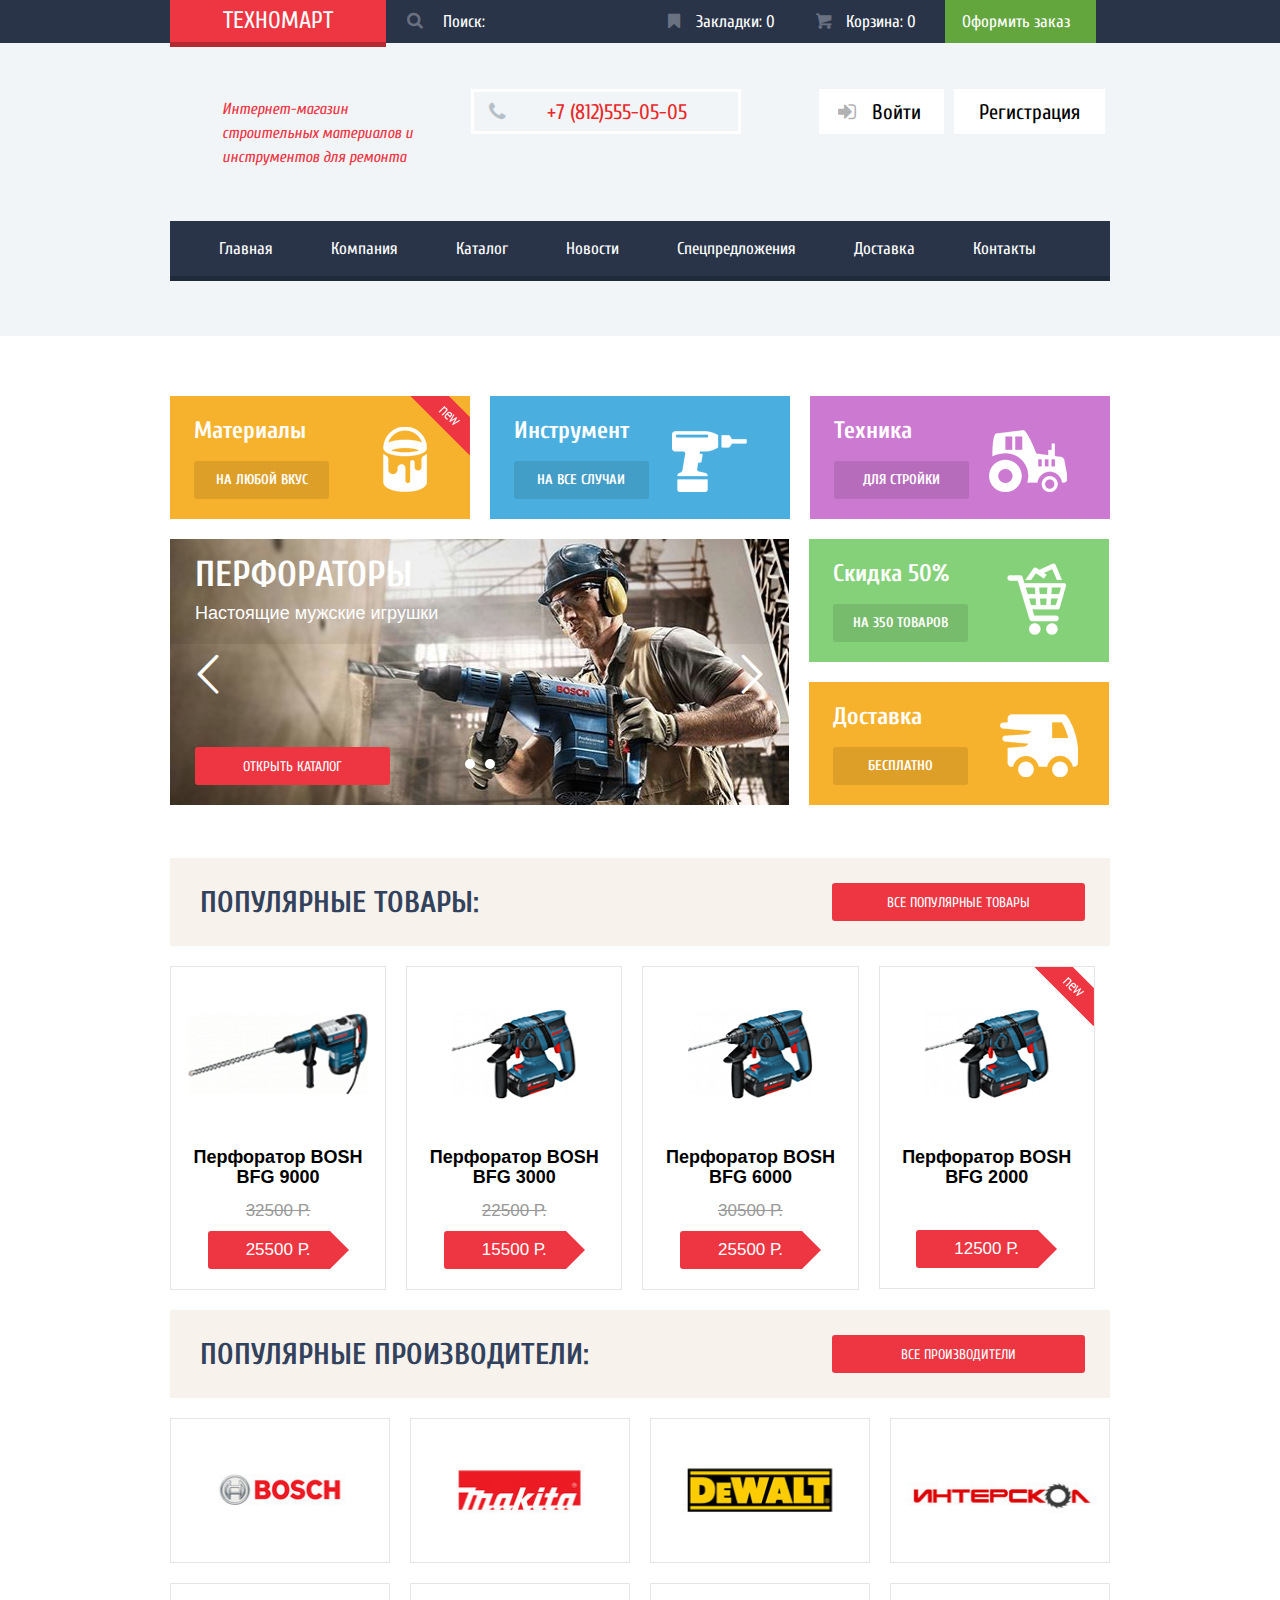
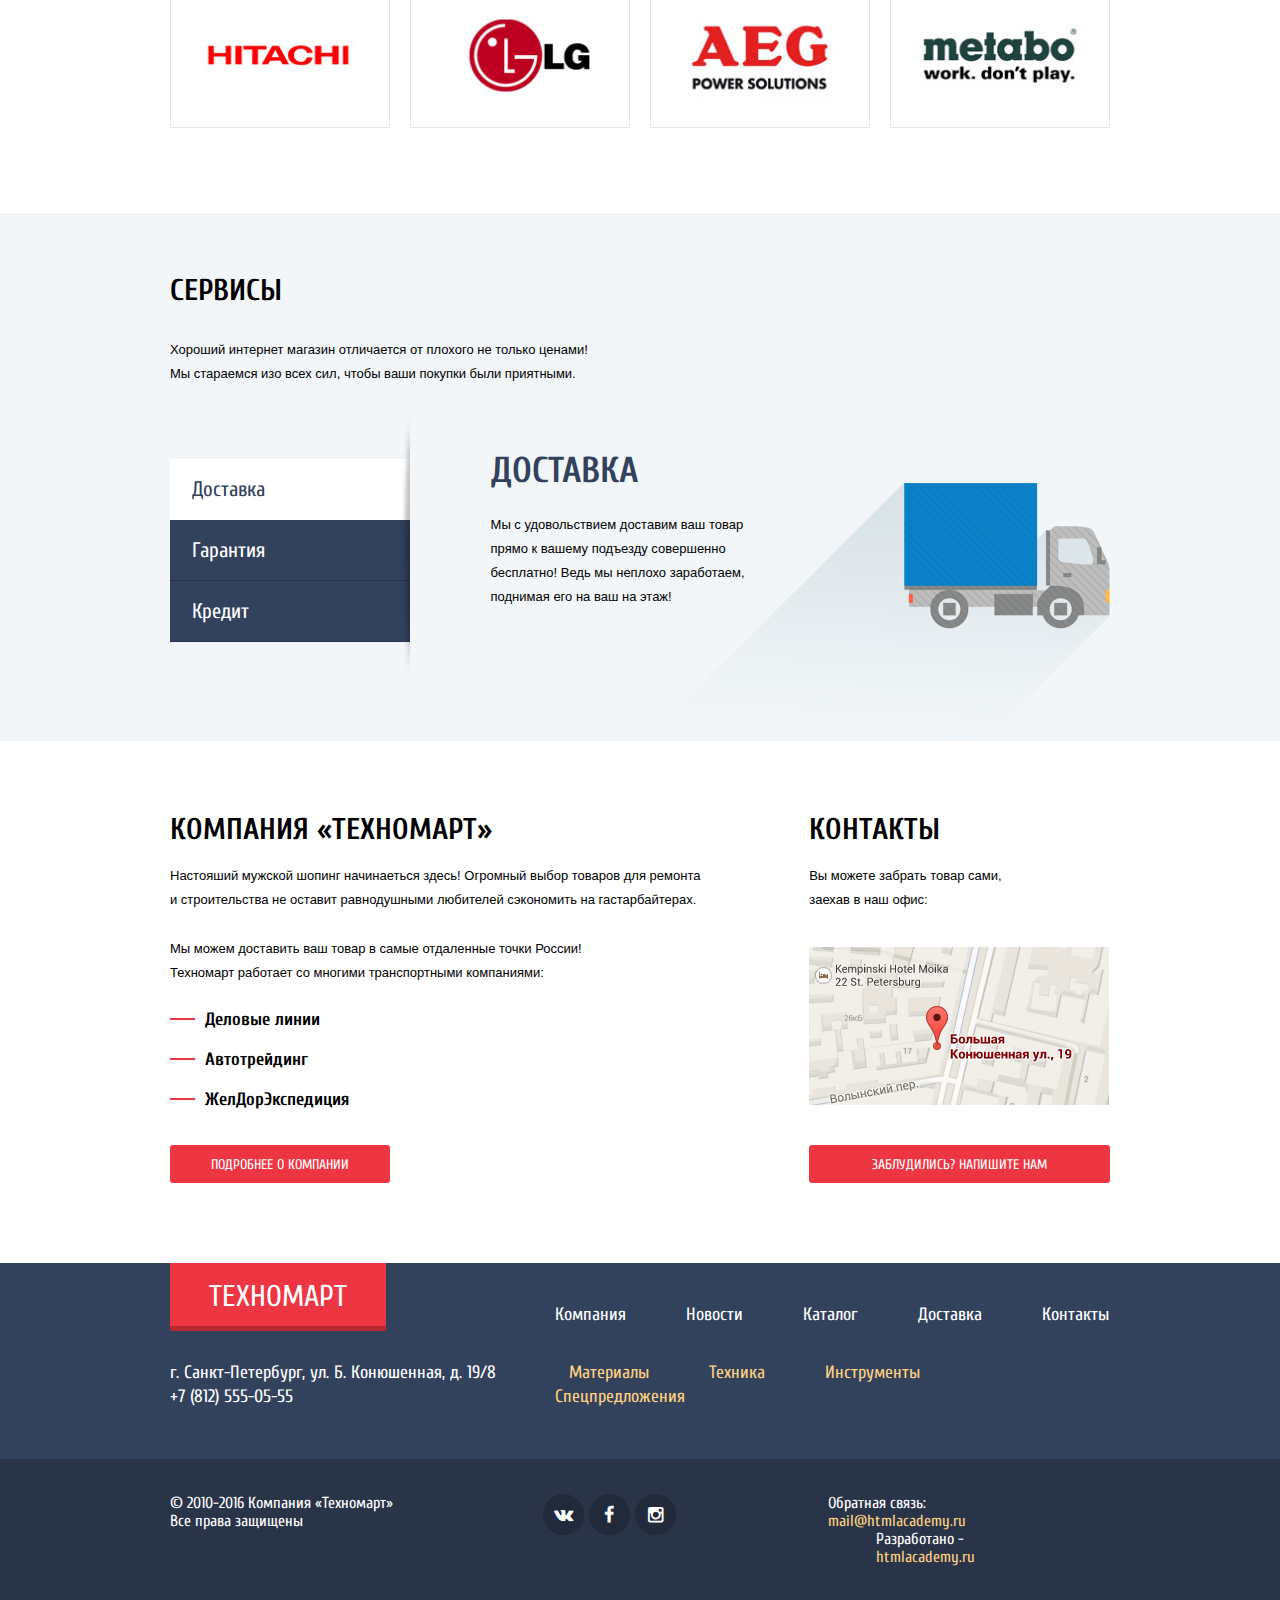
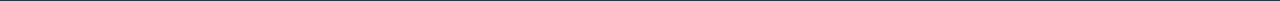
<file: index.html>
<!DOCTYPE html>
<html>

<head>
    <meta charset="utf-8">
    <title>Техномарт</title>
    <meta name="description" content="">
    <meta name="viewport" content="width=device-width">
    <link href="https://fonts.googleapis.com/css?family=Cuprum:400,400i,700,700i&subset=cyrillic" rel="stylesheet">
    <link href="https://fonts.googleapis.com/css?family=PT+Sans:400,700&subset=cyrillic" rel="stylesheet">
    <link rel="stylesheet" href="css/normalize.css">
    <link rel="stylesheet" href="css/symbols-technomart.css">
    <link rel="stylesheet" href="css/style.min.css">

</head>

<body>
    <header class="page-header">
        <div class="header-user-order clearfix">
            <div class="container">
                <h1 class="page-title">
                    <a href="#" class="index-link">Техномарт</a>
                </h1>
                <div class="search-form icon-search">
                    <form action="#" method="get">
                        <input class="search-input" type="search" id="search" value="Поиск: ">
                        <label for="search"></label>
                    </form>
                </div>
                <a href="bookmarks.html" class="user-bookmarks icon-bookmark">Закладки: <span class="bookmarks-value">0</span></a>
                <a href="basket.html" class="user-basket icon-basket">Корзина: <span class="basket-value">0</span></a>
                <a href="order.html" class="user-order-btn">Оформить заказ</a>
            </div>
        </div>
        <div class="container">
            <div class="header-user-block clearfix">
                <div class="shop-title">
                    <p>Интернет-магазин строительных материалов и инструментов для ремонта
                        <p>
                </div>
                <div class="shop-contact">
                    <a href="tel:+78125550505" class="contact-phone icon-phone">+7 (812)555-05-05</a>
                    <p class="contact-address">г. Санкт-Петербург, ул. Б. Конюшенная, д. 19/8</p>
                </div>
                <div class="shop-login">
                    <a href="#" class="btn login icon-login">Войти</a>
                    <a href="#" class="btn register">Регистрация</a>
                </div>
                <div class="shop-logged" style="display: none;">
                    <a href="#" class="login ico-login logged">Равшан Джамшутович</a>
                    <a href="#" class="order">Мои заказы</a>
                    <a href="#" class="account">Личный кабинет</a>
                </div>
            </div>
            <div class="header-page-menu">
                <nav class="header-menu">
                    <ul>
                        <li><a href="#">Главная</a></li>
                        <li><a href="#">Компания</a></li>
                        <li><a href="catalog-perforator.html">Каталог</a></li>
                        <li><a href="#">Новости</a></li>
                        <li><a href="#">Спецпредложения</a></li>
                        <li><a href="#">Доставка</a></li>
                        <li><a href="#">Контакты</a></li>
                    </ul>
                </nav>
            </div>
        </div>
    </header>
    <main class="page-main">
        <section class="page-content container">
            <article class="content-item sizer-content item_ylw new">
                <p class="item-desc">Материалы</p>
                <a href="#" class="item-btn">На любой вкус</a>
            </article>
            <article class="content-item sizer-content item_bl">
                <p class="item-desc">Инструмент</p>
                <a href="#" class="item-btn">На все случаи</a>
            </article>
            <article class="content-item sizer-content item_prl">
                <p class="item-desc">Техника</p>
                <a href="#" class="item-btn">Для стройки</a>
            </article>
            <article class="slider">
                <button class="btn-slide btn-left icon-left" type="button"></button>
                <button class="btn-slide btn-right icon-right" type="button"></button>
                <div class="slide-dots">
                    <span class="dots dot-active"></span>
                    <span class="dots"></span>
                </div>
                <div class="slider-inner">
                    <div class="slide slide-show">
                        <h3 class="slide-title">
                            Перфораторы
                        </h3>
                        <p class="slide-desc">Настоящие мужские игрушки</p>
                        <a href="catalog.html" class="link slide-btn">Открыть каталог</a>
                    </div>
                    <div class="slide">
                        <h3 class="slide-title">
                            Дрели
                        </h3>
                        <p class="slide-desc">Соседям на радость!</p>
                        <a href="#" class="link slide-btn">Открыть каталог</a>
                    </div>
                </div>
            </article>
            <article class="content-item sizer-content item_grn">
                <p class="item-desc">Скидка 50%</p>
                <a href="#" class="item-btn">На 350 товаров</a>
            </article>
            <article class="content-item sizer-content item_ylw">
                <p class="item-desc">Доставка</p>
                <a href="#" class="item-btn">Бесплатно</a>
            </article>
        </section>
        <section class="popular-good container">
            <div class="popular-header clearfix">
                <h2 class="popular-title">Популярные товары:</h2>
                <a href="#" class="link popular-link">Все популярные товары</a>
            </div>
            <div class="catalog-items">
                <article class="catalog-item sizer-catalog">
                    <div class="item-hover">
                        <a href="#" class=" item item-buy icon-basket">Купить</a>
                        <a href="#" class=" item item-bookmark">В закладки</a>
                    </div>
                    <div class="catalog-item-img">
                        <img width="220" height="175" src="img/catalog-item-1.png" alt="Перфоратор BOSH BFG 9000">
                    </div>
                    <h3 class="catalog-item-title">Перфоратор BOSH BFG 9000</h3>
                    <p class="discount">32500 Р.</p>
                    <p class="price">25500 Р.</p>
                </article>
                <article class="catalog-item sizer-catalog">
                    <div class="item-hover">
                        <a href="#" class="item item-buy icon-basket">Купить</a>
                        <a href="#" class="item item-bookmark">В закладки</a>
                    </div>
                    <div class="catalog-item-img">
                        <img width="220" height="175" src="img/catalog-item-2.png" alt="Перфоратор BOSH BFG 9000">
                    </div>
                    <h3 class="catalog-item-title">Перфоратор BOSH BFG 3000</h3>
                    <p class="discount">22500 Р.</p>
                    <p class="price">15500 Р.</p>
                </article>
                <article class="catalog-item sizer-catalog">
                    <div class="item-hover">
                        <a href="#" class="item item-buy icon-basket">Купить</a>
                        <a href="#" class="item item-bookmark">В закладки</a>
                    </div>
                    <div class="catalog-item-img">
                        <img width="220" height="175" src="img/catalog-item-3.png" alt="Перфоратор BOSH BFG 6000">
                    </div>
                    <h3 class="catalog-item-title">Перфоратор BOSH BFG 6000</h3>
                    <p class="discount">30500 Р.</p>
                    <p class="price">25500 Р.</p>
                </article>
                <article class="catalog-item sizer-catalog new">
                    <div class="item-hover">
                        <a href="#" class="item item-buy icon-basket">Купить</a>
                        <a href="#" class="item item-bookmark">В закладки</a>
                    </div>
                    <div class="catalog-item-img">
                        <img width="220" height="175" src="img/catalog-item-2.png" alt="Перфоратор BOSH BFG 9000">
                    </div>
                    <h3 class="catalog-item-title">Перфоратор BOSH BFG 2000</h3>
                    <p class="discount"></p>
                    <p class="price">12500 Р.</p>
                </article>
            </div>
        </section>
        <section class="popular-maker container">
            <div class="popular-header clearfix">
                <h2 class="popular-title">Популярные производители:</h2>
                <a href="#" class="link popular-link">Все производители</a>
            </div>
            <div class="maker-block">
                <a class="maker-link" href="#">
                    <img src="img/bosch.jpg" alt="BOSCH" width="218" height="143">
                </a>
                <a class="maker-link" href="#">
                    <img src="img/makita.jpg" alt="MAKITA" width="218" height="143">
                </a>
                <a class="maker-link" href="#">
                    <img src="img/dewalt.jpg" alt="DEWALT" width="218" height="143">
                </a>
                <a class="maker-link" href="#">
                    <img src="img/interscol.jpg" alt="INTERSCOL" width="218" height="143">
                </a>
                <a class="maker-link" href="#">
                    <img src="img/hitachi.jpg" alt="HITACHI" width="218" height="143">
                </a>
                <a class="maker-link" href="#">
                    <img src="img/lg.jpg" alt="LG" width="218" height="143">
                </a>
                <a class="maker-link" href="#">
                    <img src="img/aeg.jpg" alt="AEG" width="218" height="143">
                </a>
                <a class="maker-link" href="#">
                    <img src="img/metabo.jpg" alt="METABO" width="218" height="143">
                </a>
            </div>
        </section>
        <section class="service">
            <div class="container">
                <div class="service-text">
                    <h2 class="service-title">Сервисы</h2>
                    <p class="service-desc">Хороший интернет магазин отличается от плохого не только ценами!<br>Мы стараемся изо всех сил, чтобы ваши покупки были приятными.</p>
                </div>
                <div class="service-features clearfix">
                    <div class="features-tab">
                        <input class="tab-1" type="radio" name="radio-btn" id="tab-1" checked>
                        <input class="tab-2" type="radio" name="radio-btn" id="tab-2">
                        <input class="tab-3" type="radio" name="radio-btn" id="tab-3">
                        <div class="tab-controls">
                            <label for="tab-1" class="tab-toggle toggle-1">Доставка</label>
                            <label for="tab-2" class="tab-toggle toggle-2">Гарантия</label>
                            <label for="tab-3" class="tab-toggle toggle-3">Кредит</label>
                        </div>
                        <div class="features-desc">
                            <div class="desc-block desc--deliver">
                                <div class="desc-wrapp">

                                    <h2 class="desc-title">Доставка</h2>
                                    <p class="desc-text">Мы с удовольствием доставим ваш товар прямо к вашему подъезду совершенно бесплатно! Ведь мы неплохо заработаем, поднимая его на ваш на этаж!</p>

                                </div>
                            </div>
                            <div class="desc-block desc--guarantee">
                                <div class="desc-wrapp">

                                    <h2 class="desc-title">Гарантия</h2>
                                    <p class="desc-text">Если купленный у нас товар поломается или заискрит, а также в случае пожара, спровоцированного его возгаранием, вы всегда можете быть уверены в нашей гарантии. Мы обменяем сгоревший товар на новый. Дом уж восстановите
                                        как-нибудь сами.</p>

                                </div>
                            </div>
                            <div class="desc-block desc--credit">
                                <div class="desc-wrapp">

                                    <h2 class="desc-title">Кредит</h2>
                                    <p class="desc-text">Залезть в долговую яму стало проще! Кредитные консультанты придут вам на помощь.</p>
                                    <a class="link desc-link" href="#">Отправить заявку</a>

                                </div>
                            </div>
                        </div>
                    </div>
                </div>
            </div>
        </section>
        <section class="about-comp container clearfix">
            <div class="company">
                <h2 class="company-title">Компания &laquo;ТЕХНОМАРТ&raquo;</h2>
                <p class="company-text">Настояший мужской шопинг начинаеться здесь! Огромный выбор товаров для ремонта и строительства не оставит равнодушными любителей сэкономить на гастарбайтерах.</p>
                <p class="company-text">Мы можем доставить ваш товар в самые отдаленные точки России!</p>
                <p class="company-text company-text--title">Техномарт работает со многими транспортными компаниями:</p>
                <ul class="company-list">
                    <li>Деловые линии</li>
                    <li>Автотрейдинг</li>
                    <li>ЖелДорЭкспедиция</li>
                </ul>
                <a href="" class="link company-more">Подробнее о компании</a>
            </div>
            <div class="company-contact">
                <h2 class="company-title">Контакты</h2>
                <p class="company-text">Вы можете забрать товар сами,<br> заехав в наш офис:</p>
                <div class="company-maps">
                    <img class="map" src="img/img-map.png" alt="Наше местоположение">
                </div>
                <a href="#" class="link contact-link item-open">Заблудились? Напишите нам</a>
            </div>
        </section>
    </main>
    <section class="footer-menu clearfix">
        <div class="container">
            <div class="menu-title">
                <a href="#" class="menu-link index-link">Техномарт</a>
            </div>
            <ul class="footer-list">
                <li><a href="#">Компания</a></li>
                <li><a href="#">Новости</a></li>
                <li><a href="catalog-perforator.html">Каталог</a></li>
                <li><a href="#">Доставка</a></li>
                <li><a href="#">Контакты</a></li>
            </ul>
            <div class="address">
                <p class="address-text">г. Санкт-Петербург, ул. Б. Конюшенная, д. 19/8<br><a href="tel:+78125550555" class="address-tel">+7 (812) 555-05-55</a></p>
            </div>
            <ul class="footer-list footer-list--good">
                <li><a href="#">Материалы</a></li>
                <li><a href="#">Техника</a></li>
                <li><a href="#">Инструменты</a></li>
                <li><a href="#">Спецпредложения</a></li>
            </ul>
        </div>
    </section>
    <footer class="page-footer clearfix">
        <div class="container">
            <div class="footer-copyright">
                <p>&copy; 2010-2016 Компания &laquo;Техномарт&raquo;<br>Все права защищены</p>
            </div>
            <div class="footer-social">
                <a href="#" class="social icon-vk"></a>
                <a href="#" class="social icon-facebook"></a>
                <a href="#" class="social icon-instagramm"></a>
            </div>
            <div class="feedback clearfix">
                <p class="feedback-text">Обратная связь:<a href="mailto:mail@htmlacademy.ru" class="feedback-link">mail@htmlacademy.ru</a></p>
                <p class="feedback-text">Разработано - <a href="https://htmlacademy.ru" class="feedback-link">htmlacademy.ru</a></p>
            </div>
        </div>
    </footer>
    <div class="modal-content modal-content__index">
        <button class="modal-content--close item-close" type="button">Закрыть</button>
        <form action="#" class="modal-content__form" method="GET">
            <div class="modal-content__user-form">
                <p>
                    <label for="user_name">Ваше имя:</label>
                    <input type="text" name="name" id="user_name" placeholder="Представьтесь, пожалуйста">
                </p>
                <p>
                    <label for="user_email">Ваш e-mail:</label>
                    <input type="email" name="email" id="user_email" placeholder="Для отправки ответа">
                </p>
                <label for="user_text">Текст письма</label>
                <textarea name="user_text" id="user_text" cols="30" rows="5" placeholder="В свободной форме"></textarea>
            </div>
            <div class="modal-content__button">
                <button class="modal-content__btn modal-content__btn--submit" type="submit">Отправить</button>
            </div>
        </form>
    </div>
    <div class="modal-content__map">
        <button class="modal-content--close modal-content__map-btn item-close" type="button">Закрыть</button>
        <div class="modal-content__iframe">
            <iframe src="https://www.google.com/maps/embed?pb=!1m18!1m12!1m3!1d1998.5989424124045!2d30.32089461615363!3d59.93879686904781!2m3!1f0!2f0!3f0!3m2!1i1024!2i768!4f13.1!3m3!1m2!1s0x4696310fca5ba729%3A0xea9c53d4493c879f!2z0JHQvtC70YzRiNCw0Y8g0JrQvtC90Y7RiNC10L3QvdCw0Y8g0YPQuy4sIDE5LCDQodCw0L3QutGCLdCf0LXRgtC10YDQsdGD0YDQsywgMTkxMTg2!5e0!3m2!1sru!2sru!4v1474826931580"
                width="940" height="445" allowfullscreen></iframe>
        </div>
    </div>
    <div class="modal-overlay"></div>
    <script src="js/script.min.js"></script>
</body>

</html>
</file>
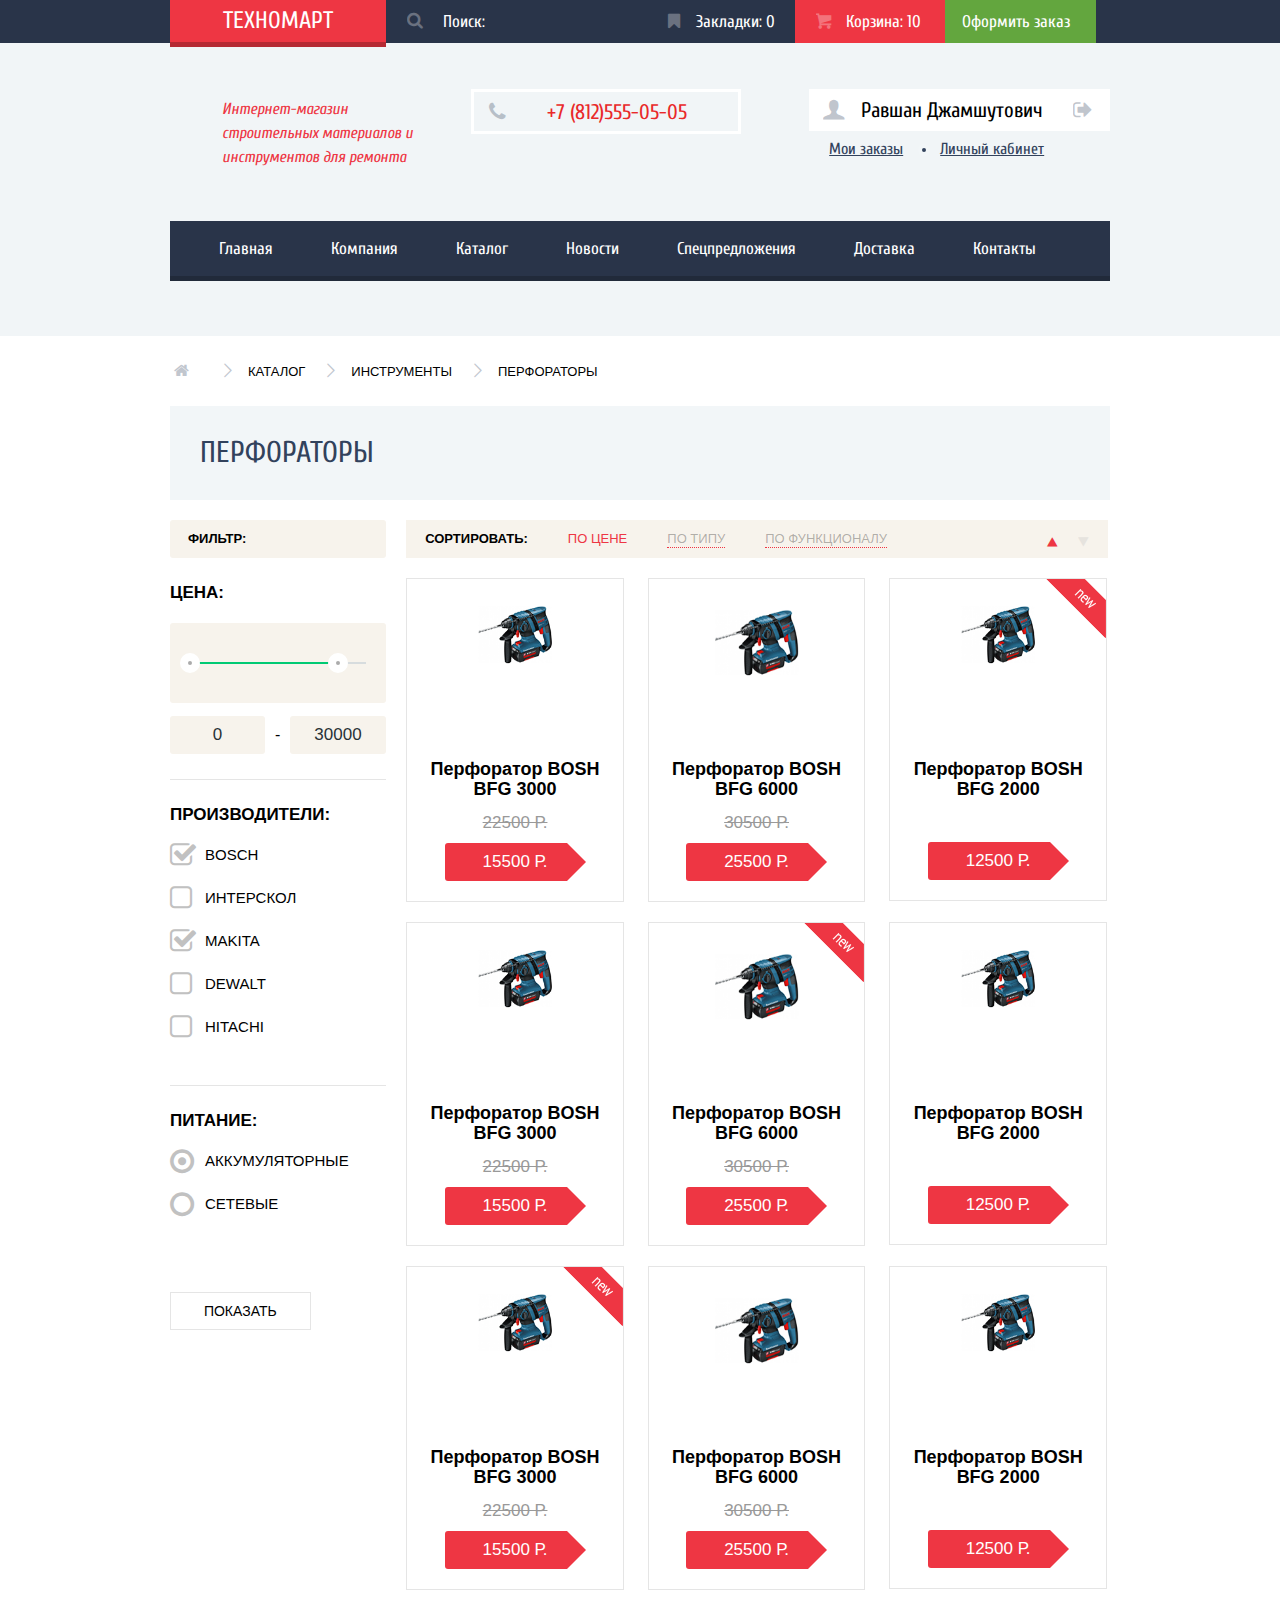
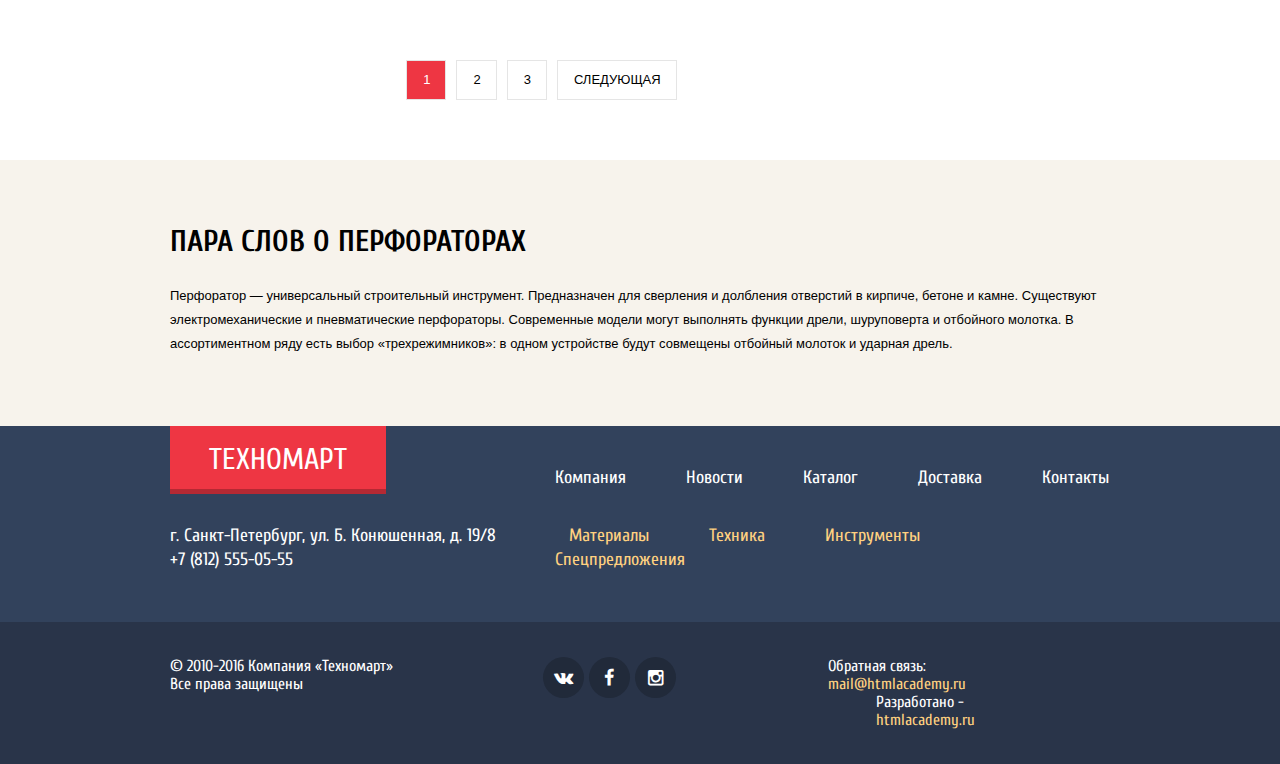
<file: catalog-perforator.html>
<!DOCTYPE html>
<html>

<head>
    <meta charset="utf-8">
    <title>Техномарт</title>
    <meta name="description" content="">
    <meta name="viewport" content="width=device-width">
    <link href="https://fonts.googleapis.com/css?family=Cuprum:400,400i,700,700i&subset=cyrillic" rel="stylesheet">
    <link href="https://fonts.googleapis.com/css?family=PT+Sans:400,700&subset=cyrillic" rel="stylesheet">
    <link rel="stylesheet" href="css/normalize.css">
    <link rel="stylesheet" href="css/symbols-technomart.css">
    <link rel="stylesheet" href="css/style.min.css">
</head>

<body>
    <header class="page-header page-header--catalog">
        <div class="header-user-order clearfix">
            <div class="container">
                <div class="page-title">
                    <a href="index.html" class="index-link">Техномарт</a>
                </div>
                <div class="search-form icon-search">
                    <form action="#" method="get">
                        <input class="search-input" type="search" id="search" value="Поиск: ">
                        <label for="search"></label>
                    </form>
                </div>
                <a href="bookmarks.html" class="user-bookmarks icon-bookmark">Закладки: <span class="bookmarks-value">0</span></a>
                <a href="basket.html" class="user-basket icon-basket basket-fill">Корзина: <span class="basket-value">10</span></a> <a href="order.html" class="user-order-btn">Оформить заказ</a>
            </div>
        </div>
        <div class="container">
            <div class="header-user-block clearfix">
                <div class="shop-title">
                    <p>Интернет-магазин строительных материалов и инструментов для ремонта
                        <p>
                </div>
                <div class="shop-contact">
                    <a href="tel:+78125550505" class="contact-phone icon-phone">+7 (812)555-05-05</a>
                    <p class="contact-address">г. Санкт-Петербург, ул. Б. Конюшенная, д. 19/8</p>
                </div>
                <div class="shop-login" style="display: none;">
                    <a href="#" class="btn login icon-login">Войти</a>
                    <a href="#" class="btn register">Регистрация</a>
                </div>
                <div class="shop-logged">
                    <a href="#" class="login icon-user">Равшан Джамшутович</a>
                    <a href="#" class="logged-link order">Мои заказы</a>
                    <span class="logged-link dotted"></span>
                    <a href="#" class="logged-link account">Личный кабинет</a>
                </div>
            </div>
            <div class="header-page-menu">
                <nav class="header-menu">
                    <ul>
                        <li><a href="index.html">Главная</a></li>
                        <li><a href="#">Компания</a></li>
                        <li><a href="catalog.html">Каталог</a></li>
                        <li><a href="#">Новости</a></li>
                        <li><a href="#">Спецпредложения</a></li>
                        <li><a href="#">Доставка</a></li>
                        <li><a href="#">Контакты</a></li>
                    </ul>
                </nav>
            </div>
        </div>
    </header>
    <main class="container">
        <nav class="breadcrumb">
            <a href="#" class="icon-home"></a>
            <a href="catalog.html" class="breadcrumb-link icon-right">Каталог</a>
            <a href="#" class="breadcrumb-link icon-right">Инструменты</a>
            <a class="breadcrumb-link icon-right">Перфораторы</a>
        </nav>
        <section class="page-content page-content--catalog clearfix">
            <h1 class="content-title">Перфораторы</h1>
            <aside class="content-filter ">
                <h2 class="filter-title">Фильтр:</h2>
                <form action="#" class="filter-product" method="get">
                    <fieldset class="filter price-filter">
                        <legend>Цена:</legend>
                        <div class="range-controls">
                            <div class="scale">
                                <div class="bar"></div>
                            </div>
                            <div class="toggle toggle-min"></div>
                            <div class="toggle toggle-max"></div>
                        </div>
                        <div class="price-controls">
                            <label for="min-price"><input type="text" name="min-price" id="min-price" value="0"></label>
                            <span class="separator">-</span>
                            <label for="max-price"><input type="text" name="max-price" id="max-price" value="30000"></label>
                        </div>
                    </fieldset>
                    <fieldset class="filter filter-maker">
                        <legend>Производители:</legend>
                        <input class="maker-check" type="checkbox" name="maker" id="check-1" checked>
                        <label for="check-1">Bosch</label>
                        <input class="maker-check" type="checkbox" name="maker" id="check-2">
                        <label for="check-2">Интерскол</label>
                        <input class="maker-check" type="checkbox" name="maker" id="check-3" checked>
                        <label for="check-3">Makita</label>
                        <input class="maker-check" type="checkbox" name="maker" id="check-4">
                        <label for="check-4">Dewalt</label>
                        <input class="maker-check" type="checkbox" name="maker" id="check-5">
                        <label for="check-5">Hitachi</label>
                    </fieldset>
                    <fieldset class="filter filter-power">
                        <legend>Питание:</legend>
                        <input class="power-radio" type="radio" name="power" id="radio-1" checked>
                        <label for="radio-1">Аккумуляторные</label>
                        <input class="power-radio" type="radio" name="power" id="radio-2">
                        <label for="radio-2">Сетевые</label>
                    </fieldset>
                    <button class="btn-submit" type="submit">Показать</button>
                </form>
            </aside>
            <section class="catalog-block">
                <div class="catalog-sort">
                    <h2 class="sort-title">Сортировать:</h2>
                    <a class="sort-item active-sort" href="#">По цене</a>
                    <a class="sort-item" href="#">По типу</a>
                    <a class="sort-item" href="#">По функционалу</a>
                    <div class="arrow-block">
                        <a class="arrow-item icon-up-dir active-arrow" href="#"></a>
                        <a class="arrow-item icon-down-dir" href="#"></a>
                    </div>
                </div>
                <div class="catalog-items catalog-items--perforators">
                    <article class="catalog-item catalog-item--perforators">
                        <div class="item-hover">
                            <a href="#" class="item item-open item-buy icon-basket">Купить</a>
                            <a href="#" class="item item-bookmark">В закладки</a>
                        </div>
                        <div class="catalog-item-img">
                            <img width="127" height="112" src="img/catalog-item-2.png" alt="Перфоратор BOSH BFG 9000">
                        </div>
                        <h3 class="catalog-item-title">Перфоратор BOSH BFG 3000</h3>
                        <p class="discount">22500 Р.</p>
                        <p class="price">15500 Р.</p>
                    </article>
                    <article class="catalog-item catalog-item--perforators">
                        <div class="item-hover">
                            <a href="#" class="item item-open item-buy icon-basket">Купить</a>
                            <a href="#" class="item item-bookmark">В закладки</a>
                        </div>
                        <div class="catalog-item-img">
                            <img width="144" height="128" src="img/catalog-item-3.png" alt="Перфоратор BOSH BFG 6000">
                        </div>
                        <h3 class="catalog-item-title">Перфоратор BOSH BFG 6000</h3>
                        <p class="discount">30500 Р.</p>
                        <p class="price">25500 Р.</p>
                    </article>
                    <article class="catalog-item catalog-item--perforators new">
                        <div class="item-hover">
                            <a href="#" class="item item-open item-buy icon-basket">Купить</a>
                            <a href="#" class="item item-bookmark">В закладки</a>
                        </div>
                        <div class="catalog-item-img">
                            <img width="127" height="112" src="img/catalog-item-2.png" alt="Перфоратор BOSH BFG 9000">
                        </div>
                        <h3 class="catalog-item-title">Перфоратор BOSH BFG 2000</h3>
                        <p class="discount"></p>
                        <p class="price">12500 Р.</p>
                    </article>
                    <article class="catalog-item catalog-item--perforators">
                        <div class="item-hover">
                            <a href="#" class="item item-open item-buy icon-basket">Купить</a>
                            <a href="#" class="item item-bookmark">В закладки</a>
                        </div>
                        <div class="catalog-item-img">
                            <img width="127" height="112" src="img/catalog-item-2.png" alt="Перфоратор BOSH BFG 9000">
                        </div>
                        <h3 class="catalog-item-title">Перфоратор BOSH BFG 3000</h3>
                        <p class="discount">22500 Р.</p>
                        <p class="price">15500 Р.</p>
                    </article>
                    <article class="catalog-item catalog-item--perforators new">
                        <div class="item-hover">
                            <a href="#" class="item item-open item-buy icon-basket">Купить</a>
                            <a href="#" class="item item-bookmark">В закладки</a>
                        </div>
                        <div class="catalog-item-img">
                            <img width="144" height="128" src="img/catalog-item-3.png" alt="Перфоратор BOSH BFG 6000">
                        </div>
                        <h3 class="catalog-item-title">Перфоратор BOSH BFG 6000</h3>
                        <p class="discount">30500 Р.</p>
                        <p class="price">25500 Р.</p>
                    </article>
                    <article class="catalog-item catalog-item--perforators">
                        <div class="item-hover">
                            <a href="#" class="item item-open item-buy icon-basket">Купить</a>
                            <a href="#" class="item item-bookmark">В закладки</a>
                        </div>
                        <div class="catalog-item-img">
                            <img width="127" height="112" src="img/catalog-item-2.png" alt="Перфоратор BOSH BFG 9000">
                        </div>
                        <h3 class="catalog-item-title">Перфоратор BOSH BFG 2000</h3>
                        <p class="discount"></p>
                        <p class="price">12500 Р.</p>
                    </article>
                    <article class="catalog-item catalog-item--perforators new">
                        <div class="item-hover">
                            <a href="#" class="item item-open item-buy icon-basket">Купить</a>
                            <a href="#" class="item item-bookmark">В закладки</a>
                        </div>
                        <div class="catalog-item-img">
                            <img width="127" height="112" src="img/catalog-item-2.png" alt="Перфоратор BOSH BFG 9000">
                        </div>
                        <h3 class="catalog-item-title">Перфоратор BOSH BFG 3000</h3>
                        <p class="discount">22500 Р.</p>
                        <p class="price">15500 Р.</p>
                    </article>
                    <article class="catalog-item catalog-item--perforators">
                        <div class="item-hover">
                            <a href="#" class="item item-open item-buy icon-basket">Купить</a>
                            <a href="#" class="item item-bookmark">В закладки</a>
                        </div>
                        <div class="catalog-item-img">
                            <img width="144" height="128" src="img/catalog-item-3.png" alt="Перфоратор BOSH BFG 6000">
                        </div>
                        <h3 class="catalog-item-title">Перфоратор BOSH BFG 6000</h3>
                        <p class="discount">30500 Р.</p>
                        <p class="price">25500 Р.</p>
                    </article>
                    <article class="catalog-item catalog-item--perforators">
                        <div class="item-hover">
                            <a href="#" class="item item-open item-buy icon-basket">Купить</a>
                            <a href="#" class="item item-bookmark">В закладки</a>
                        </div>
                        <div class="catalog-item-img">
                            <img width="127" height="112" src="img/catalog-item-2.png" alt="Перфоратор BOSH BFG 9000">
                        </div>
                        <h3 class="catalog-item-title">Перфоратор BOSH BFG 2000</h3>
                        <p class="discount"></p>
                        <p class="price">12500 Р.</p>
                    </article>
                </div>
                <div class="catalog-pagination">
                    <a href="#" class="pagination-item pagination-active">1</a>
                    <a href="#" class="pagination-item">2</a>
                    <a href="#" class="pagination-item">3</a>
                    <a href="#" class="pagination-item">Следующая</a>
                </div>
            </section>
        </section>
    </main>
    <section class="about-catalog">
        <div class="container">
            <h2 class="about-title">Пара слов о перфораторах</h2>
            <p class="about-text">
                Перфоратор — универсальный строительный инструмент. Предназначен для сверления и долбления отверстий в кирпиче, бетоне и камне. Существуют электромеханические и пневматические перфораторы. Современные модели могут выполнять функции дрели, шуруповерта
                и отбойного молотка. В ассортиментном ряду есть выбор «трехрежимников»: в одном устройстве будут совмещены отбойный молоток и ударная дрель.
            </p>
        </div>
    </section>
    <section class="footer-menu clearfix">
        <div class="container">
            <div class="menu-title">
                <a href="index.html" class="menu-link index-link">Техномарт</a>
            </div>
            <ul class="footer-list">
                <li><a href="#">Компания</a></li>
                <li><a href="#">Новости</a></li>
                <li><a href="#">Каталог</a></li>
                <li><a href="#">Доставка</a></li>
                <li><a href="#">Контакты</a></li>
            </ul>
            <div class="address">
                <p class="address-text">г. Санкт-Петербург, ул. Б. Конюшенная, д. 19/8<br><a href="tel:+78125550555" class="address-tel">+7 (812) 555-05-55</a></p>
            </div>
            <ul class="footer-list footer-list--good">
                <li><a href="#">Материалы</a></li>
                <li><a href="#">Техника</a></li>
                <li><a href="#">Инструменты</a></li>
                <li><a href="#">Спецпредложения</a></li>
            </ul>
        </div>
    </section>
    <footer class="page-footer clearfix">
        <div class="container">
            <div class="footer-copyright">
                <p>&copy; 2010-2016 Компания &laquo;Техномарт&raquo;<br>Все права защищены</p>
            </div>
            <div class="footer-social">
                <a href="#" class="social icon-vk"></a>
                <a href="#" class="social icon-facebook"></a>
                <a href="#" class="social icon-instagramm"></a>
            </div>
            <div class="feedback clearfix">
                <p class="feedback-text">Обратная связь:<a href="mailto:mail@htmlacademy.ru" class="feedback-link">mail@htmlacademy.ru</a></p>
                <p class="feedback-text">Разработано - <a href="https://htmlacademy.ru" class="feedback-link">htmlacademy.ru</a></p>
            </div>
        </div>
    </footer>
    <div class="modal-content modal-content__catalog">
        <button class="modal-content--close item-close" type="button">Закрыть</button>
        <div class="modal-catalog__text">
            <p>Товар добавлен в корзину!</p>
        </div>
        <div class="modal-content__button">
            <a href="make_order.html" class="modal-catalog__btn">Оформить заказ</a>
            <button class="modal-catalog__btn modal-catalog__btn--close item-close" type="button">Продолжить покупки</button>
        </div>
    </div>
    <div class="modal-overlay"></div>
    <script src="js/script.min.js"></script>
</body>

</html>
</file>
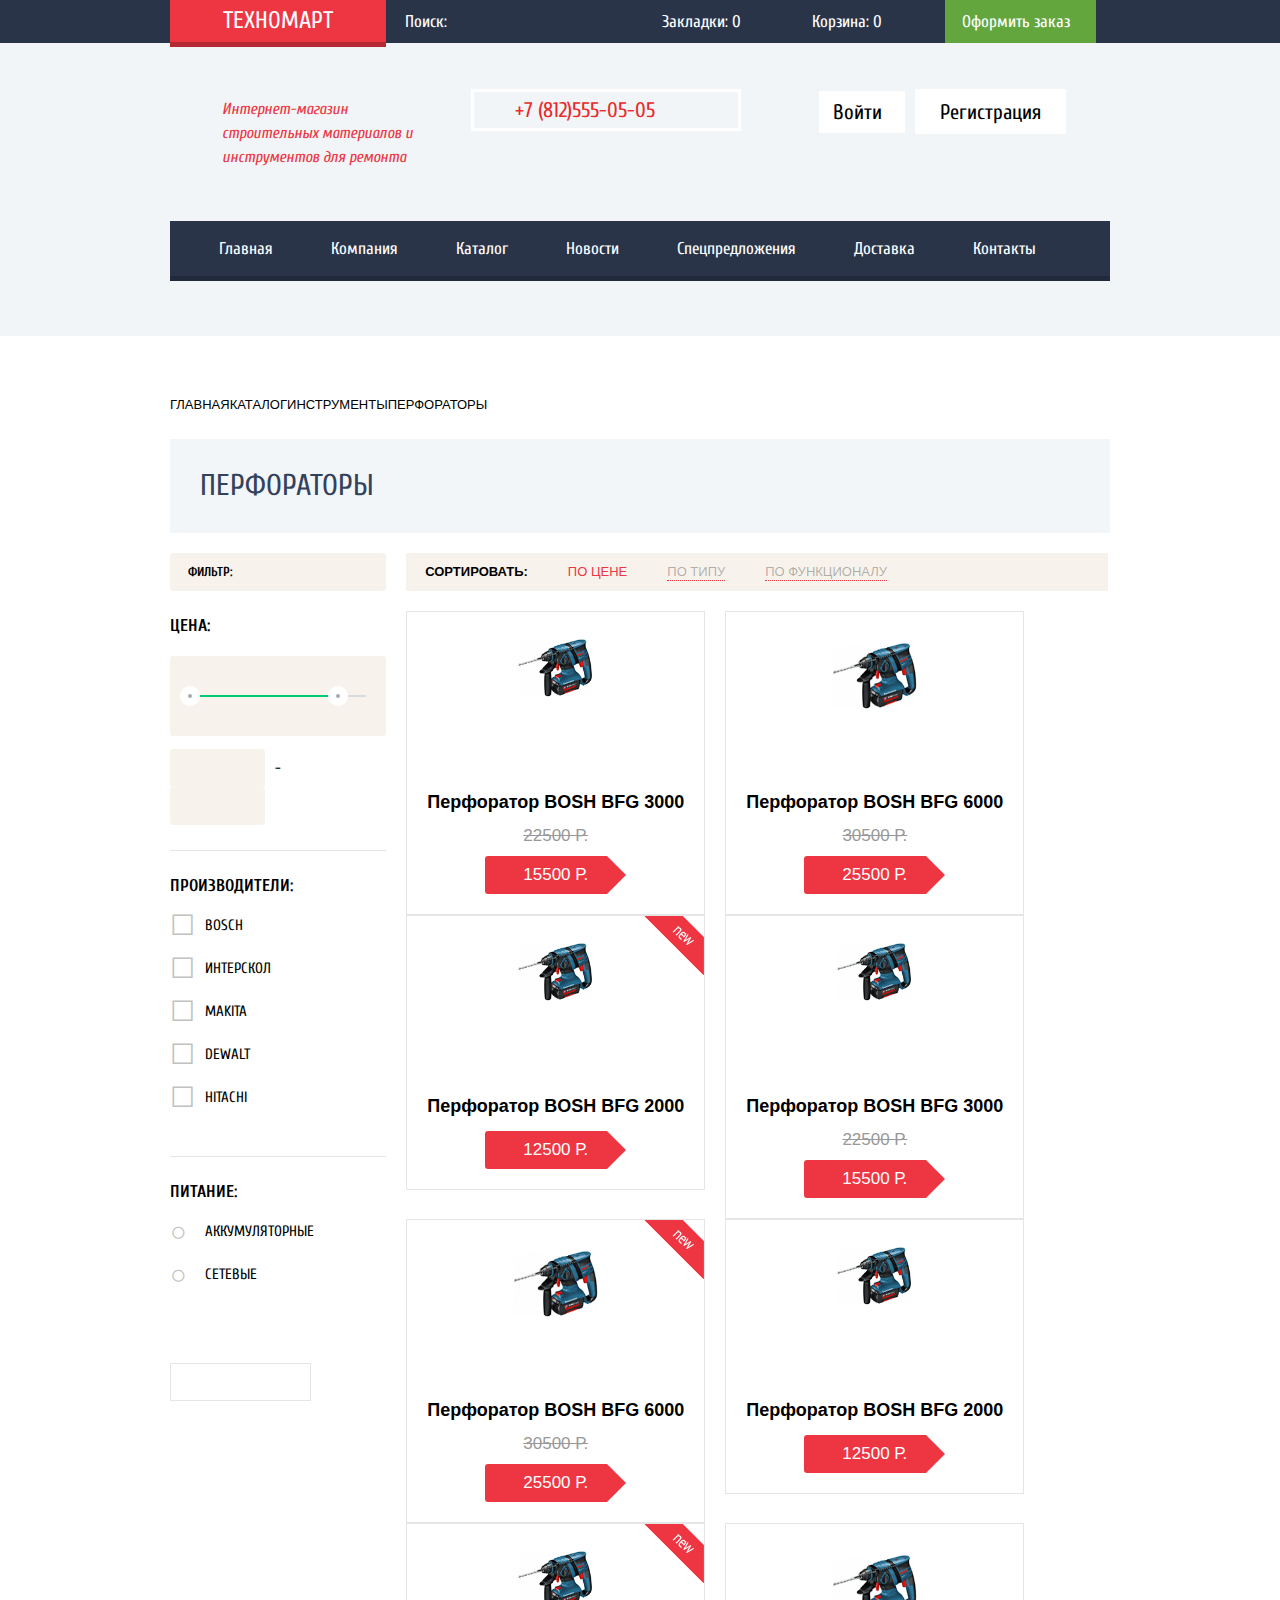
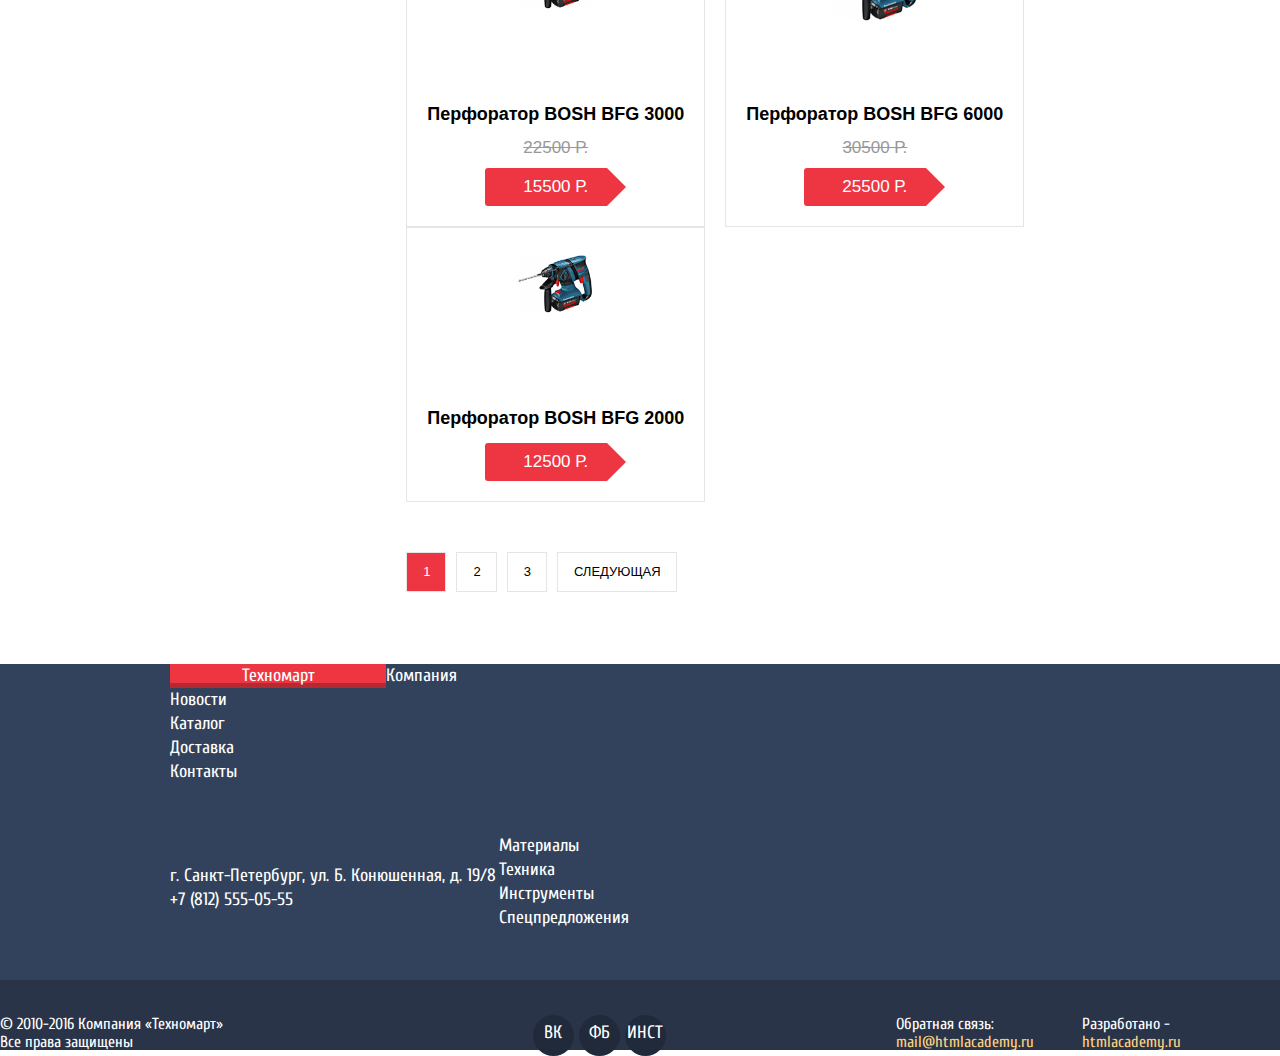
<file: catalog.html>
<!DOCTYPE html>
<html>
  <head>
    <meta charset="utf-8">
    <meta http-equiv="X-UA-Compatible" content="IE=edge,chrome=1">
    <title>Техномарт</title>
    <meta name="description" content="">
    <meta name="viewport" content="width=device-width">
    <link href="https://fonts.googleapis.com/css?family=Cuprum:400,400i,700,700i&subset=cyrillic" rel="stylesheet">
    <link href="https://fonts.googleapis.com/css?family=PT+Sans:400,700&subset=cyrillic" rel="stylesheet">
    <link rel="stylesheet" href="css/normalize.css">
    <link rel="stylesheet" href="css/style.css">
  </head>
  <body>
    <header class="page-header">
     <div class="header-user-order clearfix">
      <div class="container">
        <div class="page-title">
          <a href="#" class="index-link">Техномарт</a>
        </div>
        <div class="search-form icon-search">
          <form action="#" method="get">
            <input  class="search-input" type="search" id="search" value="Поиск: ">
            <label for="search"></label>
          </form>
        </div>
        <a href="bookmarks.html" class="user-bookmarks icon-bookmark">Закладки: <span class="bookmarks-value">0</span></a>
        <a href="basket.html" class="user-basket icon-basket">Корзина: <span class="basket-value">0</span></a>
        <a href="order.html" class="user-order-btn">Оформить заказ</a>
      </div>
     </div>
     <div class="container">
      <div class="header-user-block clearfix">
        <div class="shop-title">
          <p>Интернет-магазин строительных материалов и инструментов для ремонта<p>
        </div>
        <div class="shop-contact">
          <a href="tel:812 555 05 05" class="contact-phone icon-phone">+7 (812)555-05-05</a>
          <p class="contact-address">г. Санкт-Петербург, ул. Б. Конюшенная, д. 19/8</p>
        </div>
        <div class="shop-login">
          <a href="#" class="btn login icon-login">Войти</a>
          <a href="#" class="btn register">Регистрация</a>
        </div>
        <div class="shop-logged" style="display: none;">
          <a href="#" class="login ico-login logged">Равшан Джамшутович</a>
          <a href="#" class="order">Мои заказы</a>
          <a href="#" class="account">Личный кабинет</a>
        </div>
      </div>
      <div class="header-page-menu">
        <nav class="header-menu">
          <ul>
            <li><a href="index.html">Главная</a></li>
            <li><a href="#">Компания</a></li>
            <li><a href="catalog.html">Каталог</a></li>
            <li><a href="#">Новости</a></li>
            <li><a href="#">Спецпредложения</a></li>
            <li><a href="#">Доставка</a></li>
            <li><a href="#">Контакты</a></li>
          </ul>
        </nav>
      </div>
     </div>
    </header>
    <main class="container">
      <nav class="breadcrumb">
        <a href="#" class="link-home">Главная</a>
        <a href="">Каталог</a>
        <a href="">Инструменты</a>
        <a href="">Перфораторы</a>
      </nav>
      <section class="page-content">
        <h1 class="content-title">Перфораторы</h1>
        <aside class="content-filter">
          <h2 class="filter-title">Фильтр:</h2>
          <form action="#" class="filter-product" method="get">
            <fieldset class="filter price-filter">
              <legend>Цена:</legend>
              <div class="range-controls">
                <div class="scale">
                  <div class="bar"></div>
                </div>
                <div class="toggle toggle-min"></div>
                <div class="toggle toggle-max"></div>
              </div>
              <div class="price-controls">
                <label for="min-price"><input type="text" name="min-price" id="min-price"></label>
                <span class="separator">-</span>
                <label for="max-price"><input type="text" name="max-price" id="max-price"></label>
              </div>
            </fieldset>
            <fieldset class="filter filter-maker">
              <legend>Производители:</legend>
              <input type="checkbox" name="maker" id="check-1">
              <label for="check-1">Bosch</label>
              <input type="checkbox" name="maker" id="check-2">
              <label for="check-2">Интерскол</label>
              <input type="checkbox" name="maker" id="check-3">
              <label for="check-3">Makita</label>
              <input type="checkbox" name="maker" id="check-4">
              <label for="check-4">Dewalt</label>
              <input type="checkbox" name="maker" id="check-5">
              <label for="check-5">Hitachi</label>
            </fieldset>
            <fieldset class="filter filter-power">
              <legend>Питание:</legend>
              <input type="radio" name="power" id="radio-1">
              <label for="radio-1">Аккумуляторные</label>
              <input type="radio" name="power" id="radio-2">
              <label for="radio-2">Сетевые</label>
            </fieldset>
            <button class="btn-submit" type="submit">Показать</button>
          </form>
        </aside>
        <section class="catalog-block">
          <div class="catalog-sort">
            <h2 class="sort-title">Сортировать:</h2>
            <a class="sort-item active-sort" href="#">По цене</a>
            <a class="sort-item" href="#">По типу</a>
            <a class="sort-item" href="#">По функционалу</a>
            <div class="arrow-block">
              <a class="arrow-item icon-up-dir active-arrow" href="#" ></a>
              <a class="arrow-item icon-down-dir" href="#" ></a>
            </div>
		      </div>
		      <div class="catalog-items">
		        <article class="catalog-item">
              <div class="item-hover">
                <a href="#" class="item-buy">Купить</a>
                <a href="#" class="item-bookmark">В закладки</a>
              </div>
              <div class="catalog-item-img">
                <img width="127" height="112" src="img/catalog-item-2.png" alt="Перфоратор BOSH BFG 9000">
              </div>
              <h3 class="catalog-item-title">Перфоратор BOSH BFG 3000</h3>
              <p class="discount">22500 Р.</p>
              <p class="price">15500 Р.</p>
            </article>
            <article class="catalog-item">
              <div class="item-hover">
                <a href="#" class="item-buy">Купить</a>
                <a href="#" class="item-bookmark">В закладки</a>
              </div>
              <div class="catalog-item-img">
                <img width="144" height="128" src="img/catalog-item-3.png" alt="Перфоратор BOSH BFG 6000">
              </div>
              <h3 class="catalog-item-title">Перфоратор BOSH BFG 6000</h3>
              <p class="discount">30500 Р.</p>
              <p class="price">25500 Р.</p>
            </article>
            <article class="catalog-item new">
              <div class="item-hover">
                <a href="#" class="item-buy">Купить</a>
                <a href="#" class="item-bookmark">В закладки</a>
              </div>
              <div class="catalog-item-img">
                <img width="127" height="112" src="img/catalog-item-2.png" alt="Перфоратор BOSH BFG 9000">
              </div>
              <h3 class="catalog-item-title">Перфоратор BOSH BFG 2000</h3>
              <p class="price">12500 Р.</p>
          </article>
          <article class="catalog-item">
              <div class="item-hover">
                <a href="#" class="item-buy">Купить</a>
                <a href="#" class="item-bookmark">В закладки</a>
              </div>
              <div class="catalog-item-img">
                <img width="127" height="112" src="img/catalog-item-2.png" alt="Перфоратор BOSH BFG 9000">
              </div>
              <h3 class="catalog-item-title">Перфоратор BOSH BFG 3000</h3>
              <p class="discount">22500 Р.</p>
              <p class="price">15500 Р.</p>
            </article>
            <article class="catalog-item new">
              <div class="item-hover">
                <a href="#" class="item-buy">Купить</a>
                <a href="#" class="item-bookmark">В закладки</a>
              </div>
              <div class="catalog-item-img">
                <img width="144" height="128" src="img/catalog-item-3.png" alt="Перфоратор BOSH BFG 6000">
              </div>
              <h3 class="catalog-item-title">Перфоратор BOSH BFG 6000</h3>
              <p class="discount">30500 Р.</p>
              <p class="price">25500 Р.</p>
            </article>
            <article class="catalog-item ">
              <div class="item-hover">
                <a href="#" class="item-buy">Купить</a>
                <a href="#" class="item-bookmark">В закладки</a>
              </div>
              <div class="catalog-item-img">
                <img width="127" height="112" src="img/catalog-item-2.png" alt="Перфоратор BOSH BFG 9000">
              </div>
              <h3 class="catalog-item-title">Перфоратор BOSH BFG 2000</h3>
              <p class="price">12500 Р.</p>
          </article>
          <article class="catalog-item new">
              <div class="item-hover">
                <a href="#" class="item-buy">Купить</a>
                <a href="#" class="item-bookmark">В закладки</a>
              </div>
              <div class="catalog-item-img">
                <img width="127" height="112" src="img/catalog-item-2.png" alt="Перфоратор BOSH BFG 9000">
              </div>
              <h3 class="catalog-item-title">Перфоратор BOSH BFG 3000</h3>
              <p class="discount">22500 Р.</p>
              <p class="price">15500 Р.</p>
            </article>
            <article class="catalog-item">
              <div class="item-hover">
                <a href="#" class="item-buy">Купить</a>
                <a href="#" class="item-bookmark">В закладки</a>
              </div>
              <div class="catalog-item-img">
                <img width="144" height="128" src="img/catalog-item-3.png" alt="Перфоратор BOSH BFG 6000">
              </div>
              <h3 class="catalog-item-title">Перфоратор BOSH BFG 6000</h3>
              <p class="discount">30500 Р.</p>
              <p class="price">25500 Р.</p>
            </article>
            <article class="catalog-item">
              <div class="item-hover">
                <a href="#" class="item-buy">Купить</a>
                <a href="#" class="item-bookmark">В закладки</a>
              </div>
              <div class="catalog-item-img">
                <img width="127" height="112" src="img/catalog-item-2.png" alt="Перфоратор BOSH BFG 9000">
              </div>
              <h3 class="catalog-item-title">Перфоратор BOSH BFG 2000</h3>
              <p class="price">12500 Р.</p>
            </article>
		      </div>
		      <div class="catalog-pagination">
            <a href="#" class="pagination-item pagination-active">1</a>
            <a href="#" class="pagination-item">2</a>
            <a href="#" class="pagination-item">3</a>
            <a href="#" class="pagination-item">Следующая</a>
          </div>
        </section>
      </section>
    </main>
    <section class="about-catalog-item">
      <div class="container">
        <h2 class="about-title">Пара слов о перфораторах</h2>
        <p class="about-text">
          Перфоратор — универсальный строительный инструмент. Предназначен для сверления и долбления отверстий в кирпиче, бетоне и камне. Существуют электромеханические и пневматические перфораторы. Современные модели могут выполнять функции дрели, шуруповерта и отбойного молотка. В ассортиментном ряду есть выбор «трехрежимников»: в одном устройстве будут совмещены отбойный молоток и ударная дрель.
        </p>
      </div>
    </section>
    <section class="footer-menu">
      <div class="container">
        <div class="menu-title">
          <a href="#" class="index-link">Техномарт</a>
        </div>
        <ul class="footer-menu">
          <li><a href="#">Компания</a></li>
          <li><a href="#">Новости</a></li>
          <li><a href="#">Каталог</a></li>
          <li><a href="#">Доставка</a></li>
          <li><a href="#">Контакты</a></li>
        </ul>
        <div class="address">
          <p class="address-text">г. Санкт-Петербург, ул. Б. Конюшенная, д. 19/8<br><a href="tel:812 555 05 55" class="address-tel">+7 (812) 555-05-55</a></p>
        </div>
        <ul class="good-menu">
          <li><a href="#">Материалы</a></li>
          <li><a href="#">Техника</a></li>
          <li><a href="#">Инструменты</a></li>
          <li><a href="#">Спецпредложения</a></li>
        </ul>
      </div>
    </section>
    <footer class="page-footer">
      <div class="footer-copyright">
        <p>&copy; 2010-2016 Компания &laquo;Техномарт&raquo;<br>Все права защищены</p>
      </div>
      <div class="footer-social">
        <a href="#" class="social social-vk">ВК</a>
        <a href="#" class="social social-fb">ФБ</a>
        <a href="#" class="social social-inst">ИНСТ</a>
      </div>
      <div class="feedback">
        <p class="feedback-text">Обратная связь:<a href="mailto:mail@htmlacademy.ru" class="feedback-link">mail@htmlacademy.ru</a></p>
        <p class="feedback-text">Разработано - <a href="https://htmlacademy.ru" class="feedback-link">htmlacademy.ru</a></p>
      </div>
    </footer>
  </body>
</html>
</file>
<file: css/symbols-technomart.css>
@font-face {
    font-weight: normal;
    font-style: normal;
    font-family: "symbols-technomart";
    src: url("../fonts/symbols-technomart.woff") format("woff"), url("../fonts/symbols-technomart.woff2") format("woff2");
}

[class^="icon-"]::before,
[class*=" icon-"]::before {
    display: inline-block;
    width: 1em;
    margin-right: 0.8em;
    margin-left: 0.2em;
    font-weight: normal;
    line-height: 1em;
    font-family: "symbols-technomart";
    text-align: center;
    text-transform: none;
    text-decoration: inherit;
    font-style: normal;
    font-variant: normal;
    speak: none;
    opacity: 0.3;
    -webkit-transition: all 0.2s linear;
    transition: all 0.2s linear;
}

[class^="icon-"]:hover::before,
[class*=" icon-"]:hover::before {
    opacity: 1;
}

[class^="icon-"]:active::before,
[class*=" icon-"]:active::before {
    opacity: 0.5;
}

.icon-left::before {
    content: "\3c";
}


/* "&lt;" */

.icon-right::before {
    content: "\3e";
}


/* "&gt;" */

.icon-basket::before {
    content: "\62";
}


/* "b" */

.icon-facebook::before {
    content: "\66";
}


/* "f" */

.icon-twitter::before {
    content: "\74";
}


/* "t" */

.icon-vk::before {
    content: "\76";
}


/* "v" */

.icon-up::before {
    content: "\2c4";
}


/* "˄" */

.icon-down::before {
    content: "\2c5";
}


/* "˅" */

.icon-left-big::before {
    content: "\2190";
}


/* "←" */

.icon-right-big::before {
    content: "\2192";
}


/* "→" */

.icon-login::before {
    content: "\2386";
}


/* "⎆" */

.icon-logout::before {
    content: "\241b";
}


/* "␛" */

.icon-up-dir::before {
    content: "\25b2";
}


/* "▲" */

.icon-down-dir::before {
    content: "\25bc";
}


/* "▼" */

.icon-circle::before {
    content: "\25cb";
}


/* "○" */

.icon-circle-dot::before {
    content: "\25cf";
}


/* "●" */

.icon-star::before {
    content: "\2605";
}


/* "★" */

.icon-check-off::before {
    content: "\2610";
}


/* "☐" */

.icon-check-on::before {
    content: "\2611";
}


/* "☑" */

.icon-youtube::before {
    content: "\f39e";
}


/* "" */

.icon-home::before {
    content: "🏠";
}


/* "\1f3e0" */

.icon-user::before {
    content: "👨";
}


/* "\1f468" */

.icon-phone::before {
    content: "📞";
}


/* "\1f4de" */

.icon-instagramm::before {
    content: "📷";
}


/* "\1f4f7" */

.icon-search::before {
    content: "🔍";
}


/* "\1f50d" */

.icon-bookmark::before {
    content: "🔖";
}


/* "\1f516" */
</file>
<file: css/style.css>
body {
    position: relative;
    margin: 0;
    padding: 0;
    font-weight: 400;
    font-size: 14px;
    line-height: 18px;
    font-family: 'Cuprum', 'Arial', sans-serif;
    color: #fff;
}

.container {
    max-width: 960px;
    margin: 0 auto;
    padding: 0 10px;
}

h1,
h2,
h3,
p {
    margin: 0;
}

a {
    display: block;
    font-size: 17px;
    line-height: 17px;
    text-decoration: none;
    color: #ffffff;
    -webkit-transition: all 0.2s linear;
    transition: all 0.2s linear;
}

ul {
    margin: 0;
    padding: 0;
    list-style: none;
}

.link {
    padding: 11px 0 9px;
    font-size: 14px;
    line-height: 18px;
    text-align: center;
    text-transform: uppercase;
    background: #ee3643;
    border-radius: 3px;
}

.link:hover {
    background: #ca2c37;
}

.link:active {
    background: #ba2732;
}

.new::before {
    content: '';
    position: absolute;
    top: 0;
    right: 0;
    z-index: 10;
    width: 60px;
    height: 60px;
    background: url(../img/new-figure.png) no-repeat;
}

.sizer-content {
    width: 31.9%;
}

.sizer-catalog {
    width: 23%;
}

.clearfix::after {
    content: '';
    display: table;
    clear: both;
}


/*====Style Header====*/

.page-header {
    margin-bottom: 60px;
    padding-bottom: 60px;
    font-size: 0;
    background: #f1f5f7;
}

.header-user-order {
    margin-bottom: 46px;
    background: #293449;
}

.header-user-order .page-title,
.header-user-order a,
.header-user-order .search-form,
.header-user-order form {
    display: inline-block;
    vertical-align: top;
}

.header-user-order .page-title {
    width: 23%;
    text-align: center;
    background: #ee3643;
    box-shadow: 0 5px 0 #b52933;
}

.header-user-order .page-title:hover {
    background: #ca2c37;
    box-shadow: 0 5px 0 #9a212a;
}

.header-user-order .page-title:active {
    background: #ba2732;
    box-shadow: 0 5px 0 #8e1e26;
}

.page-title .index-link {
    padding: 9px 0;
    font-size: 24px;
    font-weight: 400;
    line-height: 24px;
    text-transform: uppercase;
}

.header-user-order .search-form {
    width: 27.5%;
    padding: 12px 17px 10px;
    font-size: 17px;
    line-height: 18px;
}

.search-form .search-input {
    font-size: 17px;
    line-height: 18px;
    color: #fff;
    background: transparent;
    border: none;
    outline: none;
}

.search-form:hover,
.header-user-order .user-bookmarks:hover,
.header-user-order .user-basket:hover {
    background: #212a3a;
}

.header-user-order .user-bookmarks:active,
.header-user-order .user-basket:active {
    opacity: 0.5;
}

.header-user-order .user-bookmarks,
.header-user-order .user-basket,
.header-user-order .user-order-btn {
    width: 16%;
    padding: 12px 17px;
    font-size: 17px;
    line-height: 19px;
}

.header-user-order .basket-fill {
    background: #ee3643;
}

.header-user-order .basket-fill:hover {
    background: #ca2c37;
}

.header-user-order .basket-fill:active {
    background: #ba2732;
}

.header-user-order .user-order-btn {
    background: #63a63e;
}

.header-user-order .user-order-btn:hover {
    background: #5fbb2d;
}

.header-user-order .user-order-btn:active {
    opacity: 0.6;
}

.header-user-block {
    margin-bottom: 44px;
}

.header-user-block .shop-title {
    float: left;
    width: 32%;
    padding: 8px 52px;
    font-size: 16px;
    font-weight: inherit;
    line-height: 24px;
    font-style: italic;
    color: #ee3643;
}

.header-user-block .shop-contact {
    float: left;
    width: 28.7%;
    text-align: center;
}

.shop-contact .contact-phone {
    padding: 9px 0 9px;
    padding-right: 42px;
    font-size: 21px;
    line-height: 18px;
    color: #e9292a;
    border: 3px solid #fff;
}

.shop-contact .contact-address {
    font-size: inherit;
    line-height: 24px;
    color: #000;
}

.shop-contact .icon-phone::before,
.shop-contact .icon-phone:hover::before {
    margin-right: 40px;
    color: #b7bfc8;
    opacity: 1;
}

.header-user-block .shop-login {
    float: right;
    width: 31%;
}

.shop-login .btn {
    display: inline-block;
    padding: 12px 25px;
    font-size: 21px;
    line-height: 18px;
    color: #000;
    background: hsl(0, 0%, 100%);
}

.shop-login .btn:hover {
    color: #ee3643;
}

.shop-login .btn:hover::before {
    color: #32425c;
}

.shop-login .btn:active {
    color: rgba(0, 0, 0, 0.6);
}

.shop-login .login {
    margin-right: 10px;
    padding-left: 14px;
    padding-right: 23px;
}

.shop-login .login:before {
    margin-right: 14px;
}

.shop-login .register {
    padding: 14px 25px 13px;
}

.header-page-menu {
    background: #293449;
}

.header-menu ul {
    margin: 0;
    padding: 0 20px;
    list-style: none;
    box-shadow: 0 5px 0 0 #212a3a;
}

.header-menu li {
    display: inline-block;
    vertical-align: top;
    font-size: 0;
}

.header-menu a {
    padding: 19px 29px;
    font-size: 17px;
    line-height: 17px;
}

.header-menu a:hover {
    background: #212a3a;
}

.header-menu a:active {
    opacity: 0.6;
}


/*====Main Content====*/

.page-content {
    margin-bottom: 53px;
    font-size: 0;
}

.page-content article {
    display: inline-block;
    vertical-align: top;
}

.page-content .content-item {
    position: relative;
    padding: 20px 24px;
    margin-right: 20px;
    margin-bottom: 20px;
    font-size: 24px;
    font-weight: 700;
    line-height: 30px;
    background-repeat: no-repeat;
    background-position: bottom 27px right 43px;
}

.page-content .content-item:nth-child(3n),
.page-content .item_grn {
    margin-right: 0;
}

.item_ylw {
    background: #f6b22d;
    background-image: url(../img/paint-item.png);
}

.item_ylw:last-of-type {
    margin-right: 0;
    margin-bottom: 0;
    background-image: url(../img/auto-item.png);
    background-position: bottom 28px right 31px;
}

.item_bl {
    background: #4aafde;
    background-image: url(../img/dril-item.png);
    background-position: bottom 29px right 28px;
}

.item_prl {
    background: #cc79d1;
    background-image: url(../img/tractor-item.png);
    background-position: bottom 30px right 31px;
}

.item_grn {
    background: #85d179;
    background-image: url(../img/basket-item.png);
    background-position: bottom 25px right 45px;
}

.content-item .item-btn {
    width: 135px;
    margin-top: 15px;
    padding: 10px 0;
    font-size: 14px;
    line-height: 18px;
    text-transform: uppercase;
    text-align: center;
    background: rgba(0, 0, 0, 0.1);
    border-radius: 3px;
}

.content-item .item-btn:hover {
    background: rgba(0, 0, 0, 0.2);
}

.content-item .item-btn:active {
    background: rgba(0, 0, 0, 0.3);
}

.page-content .slider {
    position: relative;
    float: left;
    width: 65.9%;
    margin-right: 20px;
    overflow: hidden;
}

.slider .btn-slide {
    position: absolute;
    width: 45px;
    height: 45px;
    padding: 0;
    font-size: 45px;
    line-height: 18px;
    background: transparent;
    border: none;
    outline: none;
    cursor: pointer;
}

.slider .btn-slide::before {
    margin: 0;
    color: #fff;
    opacity: 1;
}

.slider .btn-left {
    top: 50%;
    left: 15px;
    margin-top: -20px;
    background-position: -9px -9px;
}

.slider .btn-right {
    top: 50%;
    right: 15px;
    margin-top: -20px;
    background-position: -52px -9px;
}

.slider .slide-dots {
    position: absolute;
    left: 50%;
    bottom: 36px;
    margin-left: -15px;
    width: 30px;
    height: 10px;
}

.slide-dots .dots {
    display: inline-block;
    width: 10px;
    height: 10px;
    margin-right: 10px;
    background: #fff;
    border: 2px solid #fff;
    border-radius: 50%;
}

.slide-dots .dots:last-child {
    margin-right: 0;
}

.dot-active {
    background: #ee3643;
}

.slider .slider-inner {
    font-size: 0;
}

.slider-inner .slide {
    display: none;
    vertical-align: top;
    width: 100%;
    min-height: 266px;
    padding: 20px 25px;
    background: url(../img/slide-1.png) no-repeat 100% 100%;
}

.slider-inner .slide:last-of-type {
    background-image: url(../img/slide-2.png);
}

.slide .slide-title {
    margin-bottom: 10px;
    font-size: 36px;
    font-weight: 700;
    line-height: 32px;
    text-transform: uppercase;
}

.slide .slide-desc {
    font-size: 18px;
    line-height: 24px;
    font-family: 'PTsans', sans-serif;
}

.slide .slide-btn {
    position: absolute;
    bottom: 20px;
    width: 195px;
}

.slider-inner .slide-show {
    display: block;
}


/*====Popular Good====*/

.popular-good {
    margin-bottom: 20px;
}

.popular-header {
    width: 100%;
    margin-bottom: 20px;
    padding: 25px 25px 25px 30px;
    background: #f7f3ec;
}

.popular-header .popular-title {
    float: left;
    margin-top: 5px;
    font-size: 30px;
    line-height: 1em;
    text-transform: uppercase;
    color: #32425c;
}

.popular-header .popular-link {
    float: right;
    width: 253px;
}

.popular-good .catalog-items {
    font-size: 0;
}

.catalog-items .catalog-item {
    position: relative;
    display: inline-block;
    vertical-align: top;
    margin-right: 20px;
    font-family: 'PTsans', sans-serif;
    text-align: center;
    border: 1px solid #e5e5e5;
}

.catalog-item:nth-child(4n) {
    margin-right: 0;
}

.catalog-item .item-hover {
    position: absolute;
    top: 0;
    left: 0;
    display: none;
    width: 100%;
    height: 175px;
    padding: 40px 0;
    text-align: center;
    text-transform: uppercase;
    background: #fff;
}

.item-hover .item {
    width: 141px;
    margin: 0 auto;
    padding: 10px;
    font-size: 14px;
    font-family: 'Cuprum', sans-serif;
    line-height: 18px;
    color: #fff;
    text-align: center;
    border-radius: 3px;
}

.item-hover .item-buy {
    margin-bottom: 7px;
    color: #fff;
    text-align: left;
    background: #63a63e;
    box-shadow: inset 0 -3px 0 0 #367315;
}

.item-hover .item-buy::before {
    margin-right: 25px;
}

.item-hover .item-buy:hover {
    background-color: #5fbb2d;
}

.item-hover .item-buy:active {
    background-color: #518534;
    box-shadow: none;
}

.item-hover .item-bookmark {
    padding: 7px;
    color: #32425c;
    background: #fff;
    border: 3px solid #63a63e;
}

.item-hover .item-bookmark:hover {
    border-color: #32425c;
}

.item-hover .item-bookmark:active {
    border-color: #32425c;
    opacity: 0.3;
}

.catalog-item .catalog-item-img {
    width: 100%;
    height: 175px;
    margin-bottom: 5px;
}

.catalog-item-img img {
    max-width: 100%;
}

.catalog-item .catalog-item-title {
    padding: 0 20px;
    margin-bottom: 15px;
    font-size: 18px;
    line-height: 20px;
    color: #000;
}

.catalog-item .discount {
    min-height: 17px;
    margin-bottom: 11px;
    font-size: 17px;
    line-height: 18px;
    color: #999;
    text-decoration: line-through;
}

.catalog-item .price {
    position: relative;
    width: 141px;
    padding: 10px 0 11px;
    margin: 0 auto 20px;
    ;
    font-size: 17px;
    line-height: 17px;
    background: #ee3643;
    border-radius: 3px;
    cursor: default;
}

.catalog-item .price::after {
    content: '';
    position: absolute;
    top: 0;
    right: -19px;
    width: 0;
    height: 0;
    border: 19px solid #fff;
    border-left-color: #ee3643;
}

.catalog-item:hover .item-hover {
    display: block;
}

.catalog-item:hover {
    box-shadow: 0 10px 25px rgba(41, 52, 73, 0.5);
}


/*====Popular Maker====*/

.popular-maker {
    margin-bottom: 65px;
}

.popular-maker .maker-block {
    font-size: 0;
}

.maker-block .maker-link {
    display: inline-block;
    vertical-align: top;
    width: 220px;
    height: 145px;
    margin-right: 20px;
    margin-bottom: 20px;
    border: 1px solid #e5e5e5;
}

.maker-block .maker-link:nth-child(4n) {
    margin-right: 0;
}

.maker-block .maker-link:hover {
    box-shadow: 0 10px 25px 0 rgba(41, 52, 73, 0.5);
}

.maker-block .maker-link:active {
    box-shadow: 0 4px 10px 0 rgba(41, 52, 73, 0.5);
}

.maker-block .maker-link:active img {
    opacity: 0.3;
}


/*====Service====*/

.service {
    margin-bottom: 80px;
    padding-top: 1px;
    background: #f2f6f8;
}

.service .service-text {
    margin-top: 65px;
    margin-bottom: 25px;
}

.service-text .service-title {
    margin-bottom: 35px;
    font-size: 30px;
    line-height: 24px;
    color: #000;
    text-transform: uppercase;
}

.service-text .service-desc {
    margin-bottom: 15px;
    font-size: 13px;
    font-family: 'PTsans', sans-serif;
    line-height: 24px;
    color: #000;
}

.features-tab input {
    display: none;
}

.service-features .tab-controls {
    position: relative;
    float: left;
    width: 25.5%;
    padding: 48px 0;
    margin-right: 80px;
}

.service-features .tab-controls::before {
    content: '';
    position: absolute;
    top: 0;
    bottom: 0;
    right: 0;
    z-index: 10;
    width: 10px;
    background: url(../img/shadow.png) no-repeat 0 0;
}

.tab-controls .tab-toggle {
    display: block;
    width: 100%;
    padding: 15px 22px 16px;
    font-size: 21px;
    line-height: 30px;
    background: #32425c;
    box-shadow: inset 0 -1px 0 #293449;
}

.tab-controls .tab-toggle:hover {
    background: #293449;
}

.tab-1:checked~.tab-controls .toggle-1,
.tab-2:checked~.tab-controls .toggle-2,
.tab-3:checked~.tab-controls .toggle-3 {
    color: #32425c;
    background: #fff;
    box-shadow: none;
}

.service-features .features-desc {
    float: right;
    width: 65.9%;
}

.features-desc .desc-block {
    width: 100%;
    min-height: 330px;
    padding: 48px 0 0;
}

.desc-block .desc-wrapp {
    width: 44.3%;
}

.desc-wrapp .desc-title {
    margin-bottom: 30px;
    font-size: 36px;
    line-height: 24px;
    color: #32425c;
    text-transform: uppercase;
}

.desc-wrapp .desc-text {
    font-size: 13px;
    font-family: 'PTsans', sans-serif;
    line-height: 24px;
    color: #000;
}

.desc--credit .desc-text {
    margin-bottom: 30px;
}

.desc--guarantee .desc-wrapp {
    width: 61%;
}

.desc-wrapp .desc-link {
    width: 71%;
}

.desc--deliver {
    display: none;
    background: url(../img/service-auto.png) no-repeat;
    background-position: top 72px right 0;
}

.desc--guarantee {
    display: none;
    background: url(../img/service-guarantee.png) no-repeat;
    background-position: top 48px right 0;
}

.desc--credit {
    display: none;
    background: url(../img/service-credit.png) no-repeat;
    background-position: top 48px right 0;
}

.tab-1:checked~.features-desc .desc--deliver,
.tab-2:checked~.features-desc .desc--guarantee,
.tab-3:checked~.features-desc .desc--credit {
    display: block;
}


/*====About Company====*/

.about-comp {
    margin-bottom: 80px;
    color: #000;
}

.about-comp .company {
    float: left;
    width: 57%;
}

.about-comp .company-title {
    margin-bottom: 25px;
    font-size: 30px;
    text-transform: uppercase;
}

.about-comp .company-text {
    margin-bottom: 25px;
    font-size: 13px;
    font-family: "PTsans", sans-serif;
    line-height: 24px;
}

.company .company-text:nth-of-type(2) {
    margin-bottom: 0;
}

.company .company-list {
    margin-bottom: 35px;
}

.company-list li {
    position: relative;
    margin-bottom: 20px;
    padding-left: 35px;
    font-size: 18px;
    line-height: 20px;
    font-weight: 700;
}

.company-list li::before {
    content: '';
    position: absolute;
    top: 50%;
    left: 0;
    width: 25px;
    height: 2px;
    margin-top: -2px;
    background: #ee3643;
}

.company .company-more {
    width: 41%;
}

.about-comp .company-contact {
    float: right;
    width: 32%;
}

.company-contact .company-text {
    margin-bottom: 35px;
}

.company-contact .company-maps {
    width: 300px;
    height: 158px;
    margin-bottom: 40px;
    background: url(../img/img-map.png) no-repeat;
    cursor: pointer;
}

.company-maps img {
    width: 100%;
    height: auto;
}


/*====Footer====*/

.footer-menu {
    padding-bottom: 50px;
    background: #32425c;
}

.footer-menu a,
.footer-menu p {
    font-size: 18px;
    line-height: 24px;
}

.footer-menu .menu-title {
    float: left;
    width: 23%;
    text-align: center;
    background: #ee3643;
    box-shadow: inset 0 -5px 0 0 #b52933;
}

.menu-title .menu-link {
    padding: 19px;
    font-size: 30px;
    line-height: 30px;
    text-transform: uppercase;
}

.footer-menu .menu-title:hover {
    background: #ca2c37;
    box-shadow: inset 0 -5px 0 #9a212a;
}

.footer-menu .menu-title:active {
    background: #ba2732;
    box-shadow: inset 0 -5px 0 #8e1e26;
}

.footer-menu .footer-list {
    float: right;
    width: 59%;
    margin-top: 40px;
    padding-bottom: 10px;
    font-size: 0;
}

.footer-list li {
    display: inline-block;
    vertical-align: bottom;
    margin-right: 60px;
}

.footer-list li:last-child {
    margin-right: 0;
}

.footer-menu .address {
    float: left;
    width: 35%;
    margin-top: 30px;
}

.footer-menu .footer-list--good {
    margin-top: 24px;
    padding: 0;
}

.footer-list--good a {
    color: #ffd180;
}

.footer-list--good li:first-child {
    margin-left: 14px;
}

.footer-list a:hover {
    text-decoration: underline;
}

.footer-list a:active {
    opacity: 0.5;
}

.page-footer {
    padding: 35px 0;
    font-size: 16px;
    line-height: 18px;
    background: #293449;
}

.page-footer .footer-copyright {
    float: left;
    width: 24%;
}

.page-footer .footer-social {
    float: left;
    width: 46%;
    font-size: 0;
    text-align: center;
}

.footer-social .social {
    display: inline-block;
    vertical-align: middle;
    width: 41px;
    height: 41px;
    margin-right: 5px;
    padding-top: 12px;
    font-size: 18px;
    line-height: 11px;
    text-align: center;
    background: #212a3a;
    border-radius: 50%;
}

.footer-social .social::before {
    margin: 0;
    padding: 0;
    opacity: 1;
}

.footer-social .social:hover,
.footer-social .social:active {
    background: #ee3643;
}

.page-footer .feedback {
    float: right;
    width: 30%;
}

.feedback .feedback-text {
    float: left;
}

.feedback .feedback-text:last-child {
    margin-left: 48px;
}

.feedback-text .feedback-link {
    font-size: 16px;
    line-height: 18px;
    color: #ffd180;
}

.feedback-text .feedback-link:hover {
    text-decoration: underline;
}

.feedback-text .feedback-link:active {
    color: #ee3643;
}


/*====Styling Catalog====*/

.page-header--catalog {
    margin-bottom: 0;
}

.page-content--catalog {
    margin-bottom: 60px;
    font-size: 14px;
    font-family: 'PTsans', sans-serif;
}

.shop-logged {
    float: right;
    width: 32%;
}

.shop-logged .login {
    width: 100%;
    padding: 12px 10px;
    font-size: 21px;
    color: #000;
    background: #fff;
}

.shop-logged .login::before,
.shop-logged .login::after {
    font-style: 22px;
    line-height: 18px;
    color: #32425c;
}

.shop-logged .login::after {
    content: '\241b';
    padding-left: 30px;
    font-family: 'symbols-technomart';
    opacity: 0.3;
}

.shop-logged .login:hover::after {
    opacity: 1;
}

.shop-logged .login:active,
.shop-logged .login:active::before,
.shop-logged .login:active::after {
    color: rgba(50, 66, 92, 0.3);
}

.shop-logged .logged-link {
    display: inline-block;
    vertical-align: top;
    margin-top: 10px;
    font-size: 16px;
    color: #32425c;
    text-decoration: underline;
    text-align: center;
}

.shop-logged .logged-link:hover {
    color: #ee3643;
}

.shop-logged .logged-link:active {
    color: #32425c;
    opacity: 0.3;
}

.shop-logged .dotted {
    width: 12px;
    height: 12px;
    margin-top: 13px;
    margin-right: 10px;
    background: #32425c;
    border-radius: 50%;
    border: 4px solid #f2f6f8;
}

.order {
    margin-left: 20px;
    margin-right: 15px;
}

.breadcrumb {
    margin-top: 25px;
    font-size: 0;
}

.breadcrumb a {
    display: inline-block;
    vertical-align: top;
    font-size: 13px;
    font-family: 'PTsans', sans-serif;
    line-height: 18px;
    text-transform: uppercase;
    color: #000;
}

.breadcrumb [class*="icon-"]::before,
.breadcrumb [class*="icon-"]:hover::before,
.breadcrumb [class*="icon-"]:active::before {
    font-size: 16px;
    line-height: 18px;
    color: #c1c6ce;
    opacity: 1;
}

.breadcrumb .breadcrumb-link {
    padding-left: 14px;
}

.page-content .content-title {
    width: 100%;
    margin-top: 25px;
    margin-bottom: 20px;
    padding: 32px 30px;
    font-size: 30px;
    font-weight: 400;
    font-family: "Cuprum", sans-serif;
    line-height: 30px;
    color: #32425c;
    text-transform: uppercase;
    background: #f2f6f8;
}

.content-filter {
    float: left;
    width: 23%;
    margin-right: 20px;
    text-transform: uppercase;
    color: #000;
}

.catalog-block {
    float: left;
    width: 74.7%;
}

.content-filter .filter-title {
    width: 100%;
    margin-bottom: 20px;
    padding: 10px 18px;
    font-size: 13px;
    line-height: 18px;
    color: #000;
    background: #f7f3ec;
    border-radius: 3px;
}

.content-filter .filter {
    margin: 0;
    margin-bottom: 20px;
    padding: 0;
    padding-bottom: 25px;
    border: none;
    border-bottom: 1px solid #e5e5e5;
    outline: none;
}

.content-filter .filter:last-of-type {
    margin-bottom: 30px;
    border-bottom: none;
}

.filter legend {
    margin-bottom: 15px;
    font-size: 17px;
    line-height: 30px;
    font-weight: 700;
}

.price-filter .range-controls {
    position: relative;
    margin-bottom: 13px;
    width: 100%;
    padding: 39px 20px;
    background: #f7f3ec;
    border-radius: 3px;
}

.range-controls .scale {
    height: 2px;
    background-color: #d7dcde;
}

.scale .bar {
    margin-right: 28px;
    height: 2px;
    background: #00ca74;
}

.toggle {
    position: absolute;
    width: 20px;
    height: 20px;
    border: 8px solid #fff;
    border-radius: 50%;
    background-color: #ababab;
    cursor: pointer;
}

.toggle-min {
    top: 30px;
    left: 10px;
}

.toggle-max {
    top: 30px;
    right: 38px;
}

.price-controls {
    font-size: 0;
}

.price-controls label {
    display: inline-block;
    width: 44%;
}

.price-controls .max-price {
    text-align: right;
}

.price-controls input {
    width: 100%;
    padding: 10px;
    font-size: 17px;
    line-height: 18px;
    text-align: center;
    color: #283136;
    border: none;
    border-radius: 3px;
    outline: none;
    background-color: #f7f3ec;
}

.price-controls .separator {
    margin: 0 10px;
    font-size: 16px;
    line-height: 18px;
}

.filter-maker input,
.filter-power input {
    display: none;
}

.filter-maker label,
.filter-power label {
    position: relative;
    display: block;
    margin-bottom: 23px;
    padding-left: 35px;
    font-size: 15px;
    line-height: 20px;
}

.filter-maker label::before,
.filter-power label::before {
    content: '\2610';
    position: absolute;
    top: 0;
    left: 0;
    width: 23px;
    height: 23px;
    font-size: 28px;
    font-family: "symbols-technomart";
    color: #c1c1c1;
}

.maker-check:checked+label::before {
    content: '\2611';
}

.maker-check:disabled+label::before {
    opacity: 0.3;
}

.filter-power label::before {
    content: '\25cb';
}

.power-radio:checked+label::before {
    content: '\25cf';
}

.ower-radio:disabled+label::before {
    opacity: 0.3;
}

.content-filter .btn-submit {
    width: 65%;
    padding: 9px 0 9px;
    font-size: inherit;
    font-family: inherit;
    line-height: inherit;
    text-transform: uppercase;
    text-align: center;
    background: transparent;
    border: 1px solid #e5e5e5;
    outline: none;
}

.content-filter .btn-submit:hover {
    border-color: #bdc6ca;
}

.content-filter .btn-submit:active {
    border-color: #ee3643;
}


/*====Catalog====*/

.catalog-block .catalog-sort {
    display: inline-block;
    vertical-align: top;
    width: 100%;
    margin-bottom: 20px;
    padding: 10px 19px 6px;
    font-size: 0;
    font-weight: inherit;
    font-family: 'PTsans', sans-serif;
    line-height: 18px;
    text-transform: uppercase;
    background: #f7f3ec;
}

.catalog-sort .sort-title {
    display: inherit;
    margin: 0;
    margin-right: 40px;
    font-size: 13px;
    color: #000;
}

.catalog-sort .sort-item {
    display: inherit;
    margin-right: 40px;
    font-size: 13px;
    color: rgba(0, 0, 0, 0.3);
    border-bottom: 1px dotted #ee3643;
}

.catalog-sort .sort-item:hover {
    color: rgba(0, 0, 0, 1);
    border-bottom-style: solid;
}

.catalog-sort .sort-item:active {
    border: none;
}

.catalog-sort .active-sort {
    color: #ee3643;
    border: none;
}

.catalog-sort .active-sort:hover {
    border: none;
}

.catalog-sort .arrow-block {
    float: right;
}

.arrow-block .arrow-item {
    display: inline-block;
    vertical-align: top;
    margin-right: 20px;
    font-size: 23px;
    line-height: 20px;
    color: #c1c1c1;
}

.arrow-block .arrow-item:last-of-type {
    margin-right: 0;
}

.arrow-block .arrow-item:before {
    width: 11px;
    height: 11px;
    margin: 0;
}

.arrow-block .arrow-item:hover {
    color: rgba(0, 0, 0, 1);
}

.arrow-block .arrow-item:active::before {
    color: #ee3643;
    opacity: 1;
}

.arrow-block .active-arrow::before {
    color: #ee3643;
    opacity: 1;
}

.arrow-block .active-arrow:hover {
    color: #ee3643;
}

.catalog-items--perforators .catalog-item--perforators {
    width: 31%;
    margin-bottom: 20px;
    margin-right: 20px;
}

.catalog-items--perforators .catalog-item--perforators:nth-child(3n) {
    margin-right: 0;
}

.catalog-block .catalog-pagination {
    margin-top: 50px;
    font-size: 0;
}

.catalog-pagination .pagination-item {
    display: inline-block;
    vertical-align: top;
    padding: 10px 15px 10px 16px;
    margin-right: 10px;
    font-size: 13px;
    font-family: 'PTSans', sans-serif;
    line-height: 18px;
    color: #000;
    text-align: center;
    text-transform: uppercase;
    border: 1px solid #e5e5e5;
}

.catalog-pagination .pagination-item:hover {
    border-color: #bdc6ca;
}

.catalog-pagination .pagination-item:active {
    border-color: #ee3643;
}

.catalog-pagination .pagination-active {
    background: #ee3643;
    color: #fff;
}

.about-catalog {
    padding: 70px 0;
    line-height: 24px;
    color: #000;
    background: #f7f3ec;
}

.about-catalog .about-title {
    margin-bottom: 30px;
    font-size: 30px;
    font-family: 'Cuprum', sans-serif;
    text-transform: uppercase;
}

.about-catalog .about-text {
    font-size: 13px;
    font-family: 'PTsans', sans-serif;
}

.modal-overlay {
    position: fixed;
    width: 100%;
    height: 100%;
    display: none;
    top: 0;
    left: 0;
    z-index: 10;
    background: rgba(0, 0, 0, 0.5)
}

.modal-overlay--show {
    display: block;
}

.modal-content {
    position: absolute;
    left: 50%;
    z-index: 20;
    display: none;
    width: 620px;
    margin-left: -310px;
    background: #fff;
    box-shadow: 0 20px 40px 0 rgba(41, 52, 73, 0.75);
    border-top: 7px solid #ee3643;
}

.modal-content__catalog {
    top: 420px;
}

.modal-content--close {
    position: absolute;
    top: 5px;
    right: 5px;
    width: 25px;
    height: 25px;
    padding: 0;
    font-size: 0;
    background: #fff;
    border: none;
    outline: none;
    cursor: pointer;
}

.modal-content--close::before,
.modal-content--close::after {
    content: "";
    position: absolute;
    top: 10px;
    left: 0;
    width: 25px;
    height: 5px;
    background: #ee3643;
}

.modal-content--close::before {
    transform: rotate(-45deg);
}

.modal-content--close::after {
    transform: rotate(45deg);
}

.modal-content__catalog .modal-catalog__text {
    width: 100%;
    padding: 50px 0;
    padding-left: 100px;
}

.modal-catalog__text p {
    position: relative;
    font-size: 30px;
    line-height: 65px;
    color: #000;
    text-align: center;
}

.modal-catalog__text p::before {
    content: "";
    position: absolute;
    top: 0;
    left: 0;
    width: 65px;
    height: 65px;
    border-radius: 50%;
    background: #63a63e url(../img/modal-check.png) no-repeat center center;
}

.modal-content__button {
    width: 100%;
    padding: 37px 80px;
    font-size: 0;
    background: #f7f3ec;
}

.modal-content__button .modal-catalog__btn,
.modal-content__button .modal-content__btn {
    display: inline-block;
    width: 47.8%;
    margin-right: 20px;
    padding: 10px 0;
    font-size: 14px;
    line-height: 18px;
    color: #fff;
    text-align: center;
    text-transform: uppercase;
    background: #ee3643;
    border-radius: 3px;
    border: none;
    outline: none;
}

.modal-content__button .modal-catalog__btn:nth-child(2n) {
    margin-right: 0;
}

.modal-catalog__btn:hover,
.modal-content__btn:hover {
    background: #ca2c37;
}

.modal-catalog__btn:active,
.modal-content__btn:active {
    background: #ba2732;
}

.modal-content__button .modal-catalog__btn--close {
    color: #000;
    background: #fff;
    cursor: pointer;
}

.modal-content__button .modal-catalog__btn--close:hover,
.modal-content__button .modal-catalog__btn--close:active {
    outline: 2px solid #000;
}

.modal-content__index {
    bottom: 200px;
}

.modal-content__user-form {
    padding: 48px 80px 30px;
    font-size: 0;
}

.modal-content__user-form p {
    display: inline-block;
    width: 47.8%;
    margin-right: 20px;
    margin-bottom: 20px;
}

.modal-content__user-form p:nth-child(2n) {
    margin-right: 0;
}

.modal-content__user-form label {
    display: block;
    margin-bottom: 10px;
    font-size: 18px;
    line-height: 18px;
    color: #000;
}

.modal-content__user-form input {
    width: 100%;
    padding: 8px 14px;
    font-size: 13px;
    line-height: 18px;
    color: #000;
    border: 2px solid #d7dcde;
    box-sizing: border-box;
}

.modal-content__user-form textarea {
    width: 100%;
    margin: 0;
    padding: 8px 14px;
    font-size: 13px;
    line-height: 18px;
    color: #000;
    border: 2px solid #d7dcde;
}

.modal-content__button .modal-content__btn--submit {
    width: 100%;
}

.modal-content__map {
    position: absolute;
    bottom: 350px;
    left: 50%;
    z-index: 20;
    display: none;
    width: 940px;
    height: 445px;
    margin-left: -470px;
    box-shadow: 0 0 15px 2px rgba(35, 31, 32, 0.5);
    background: #ccc url(../img/img-map.png) no-repeat center center;
}

.modal-content__map .modal-content__map-btn {
    background: transparent;
}

.modal-content--show,
.modal-map--show {
    display: block;
    animation: show 0.8s;
}

.modal-error {
    animation: error 0.7s;
}

@keyframes error {
    0% 100% {
        transform: translateY(0);
    }
    10% 30% 50% 70% 90% {
        transform: translateY(-10px);
    }
    20% 40% 60% 80% {
        transform: translateY(10px);
    }
}

@keyframes show {
    0% {
        transform: translateX(-700px);
    }
    40% {
        transform: translateX(640px);
    }
    70% {
        transform: translateX(-320px);
    }
    100% {
        transform: translateX(0);
    }
}
</file>
<file: css/style.min.css>
body{position:relative;margin:0;padding:0;font-weight:400;font-size:14px;line-height:18px;font-family:'Cuprum', 'Arial', sans-serif;color:#fff}.container{max-width:960px;margin:0 auto;padding:0 10px}h1,h2,h3,p{margin:0}a{display:block;font-size:17px;line-height:17px;text-decoration:none;color:#ffffff;-webkit-transition:all 0.2s linear;transition:all 0.2s linear}ul{margin:0;padding:0;list-style:none}.link{padding:11px 0 9px;font-size:14px;line-height:18px;text-align:center;text-transform:uppercase;background:#ee3643;border-radius:3px}.link:hover{background:#ca2c37}.link:active{background:#ba2732}.new::before{content:'';position:absolute;top:0;right:0;z-index:10;width:60px;height:60px;background:url(../img/new-figure.png) no-repeat}.sizer-content{width:31.9%}.sizer-catalog{width:23%}.clearfix::after{content:'';display:table;clear:both}.page-header{margin-bottom:60px;padding-bottom:60px;font-size:0;background:#f1f5f7}.header-user-order{margin-bottom:46px;background:#293449}.header-user-order .page-title,.header-user-order a,.header-user-order .search-form,.header-user-order form{display:inline-block;vertical-align:top}.header-user-order .page-title{width:23%;text-align:center;background:#ee3643;box-shadow:0 5px 0 #b52933}.header-user-order .page-title:hover{background:#ca2c37;box-shadow:0 5px 0 #9a212a}.header-user-order .page-title:active{background:#ba2732;box-shadow:0 5px 0 #8e1e26}.page-title .index-link{padding:9px 0;font-size:24px;font-weight:400;line-height:24px;text-transform:uppercase}.header-user-order .search-form{width:27.5%;padding:12px 17px 10px;font-size:17px;line-height:18px}.search-form .search-input{font-size:17px;line-height:18px;color:#fff;background:transparent;border:none;outline:none}.search-form:hover,.header-user-order .user-bookmarks:hover,.header-user-order .user-basket:hover{background:#212a3a}.header-user-order .user-bookmarks:active,.header-user-order .user-basket:active{opacity:0.5}.header-user-order .user-bookmarks,.header-user-order .user-basket,.header-user-order .user-order-btn{width:16%;padding:12px 17px;font-size:17px;line-height:19px}.header-user-order .basket-fill{background:#ee3643}.header-user-order .basket-fill:hover{background:#ca2c37}.header-user-order .basket-fill:active{background:#ba2732}.header-user-order .user-order-btn{background:#63a63e}.header-user-order .user-order-btn:hover{background:#5fbb2d}.header-user-order .user-order-btn:active{opacity:0.6}.header-user-block{margin-bottom:44px}.header-user-block .shop-title{float:left;width:32%;padding:8px 52px;font-size:16px;font-weight:inherit;line-height:24px;font-style:italic;color:#ee3643}.header-user-block .shop-contact{float:left;width:28.7%;text-align:center}.shop-contact .contact-phone{padding:9px 0 9px;padding-right:42px;font-size:21px;line-height:18px;color:#e9292a;border:3px solid #fff}.shop-contact .contact-address{font-size:inherit;line-height:24px;color:#000}.shop-contact .icon-phone::before,.shop-contact .icon-phone:hover::before{margin-right:40px;color:#b7bfc8;opacity:1}.header-user-block .shop-login{float:right;width:31%}.shop-login .btn{display:inline-block;padding:12px 25px;font-size:21px;line-height:18px;color:#000;background:hsl(0, 0%, 100%)}.shop-login .btn:hover{color:#ee3643}.shop-login .btn:hover::before{color:#32425c}.shop-login .btn:active{color:rgba(0, 0, 0, 0.6)}.shop-login .login{margin-right:10px;padding-left:14px;padding-right:23px}.shop-login .login:before{margin-right:14px}.shop-login .register{padding:14px 25px 13px}.header-page-menu{background:#293449}.header-menu ul{margin:0;padding:0 20px;list-style:none;box-shadow:0 5px 0 0 #212a3a}.header-menu li{display:inline-block;vertical-align:top;font-size:0}.header-menu a{padding:19px 29px;font-size:17px;line-height:17px}.header-menu a:hover{background:#212a3a}.header-menu a:active{opacity:0.6}.page-content{margin-bottom:53px;font-size:0}.page-content article{display:inline-block;vertical-align:top}.page-content .content-item{position:relative;padding:20px 24px;margin-right:20px;margin-bottom:20px;font-size:24px;font-weight:700;line-height:30px;background-repeat:no-repeat;background-position:bottom 27px right 43px}.page-content .content-item:nth-child(3n),.page-content .item_grn{margin-right:0}.item_ylw{background:#f6b22d;background-image:url(../img/paint-item.png)}.item_ylw:last-of-type{margin-right:0;margin-bottom:0;background-image:url(../img/auto-item.png);background-position:bottom 28px right 31px}.item_bl{background:#4aafde;background-image:url(../img/dril-item.png);background-position:bottom 29px right 28px}.item_prl{background:#cc79d1;background-image:url(../img/tractor-item.png);background-position:bottom 30px right 31px}.item_grn{background:#85d179;background-image:url(../img/basket-item.png);background-position:bottom 25px right 45px}.content-item .item-btn{width:135px;margin-top:15px;padding:10px 0;font-size:14px;line-height:18px;text-transform:uppercase;text-align:center;background:rgba(0, 0, 0, 0.1);border-radius:3px}.content-item .item-btn:hover{background:rgba(0, 0, 0, 0.2)}.content-item .item-btn:active{background:rgba(0, 0, 0, 0.3)}.page-content .slider{position:relative;float:left;width:65.9%;margin-right:20px;overflow:hidden}.slider .btn-slide{position:absolute;width:45px;height:45px;padding:0;font-size:45px;line-height:18px;background:transparent;border:none;outline:none;cursor:pointer}.slider .btn-slide::before{margin:0;color:#fff;opacity:1}.slider .btn-left{top:50%;left:15px;margin-top:-20px;background-position:-9px -9px}.slider .btn-right{top:50%;right:15px;margin-top:-20px;background-position:-52px -9px}.slider .slide-dots{position:absolute;left:50%;bottom:36px;margin-left:-15px;width:30px;height:10px}.slide-dots .dots{display:inline-block;width:10px;height:10px;margin-right:10px;background:#fff;border:2px solid #fff;border-radius:50%}.slide-dots .dots:last-child{margin-right:0}.dot-active{background:#ee3643}.slider .slider-inner{font-size:0}.slider-inner .slide{display:none;vertical-align:top;width:100%;min-height:266px;padding:20px 25px;background:url(../img/slide-1.png) no-repeat 100% 100%}.slider-inner .slide:last-of-type{background-image:url(../img/slide-2.png)}.slide .slide-title{margin-bottom:10px;font-size:36px;font-weight:700;line-height:32px;text-transform:uppercase}.slide .slide-desc{font-size:18px;line-height:24px;font-family:'PTsans', sans-serif}.slide .slide-btn{position:absolute;bottom:20px;width:195px}.slider-inner .slide-show{display:block}.popular-good{margin-bottom:20px}.popular-header{width:100%;margin-bottom:20px;padding:25px 25px 25px 30px;background:#f7f3ec}.popular-header .popular-title{float:left;margin-top:5px;font-size:30px;line-height:1em;text-transform:uppercase;color:#32425c}.popular-header .popular-link{float:right;width:253px}.popular-good .catalog-items{font-size:0}.catalog-items .catalog-item{position:relative;display:inline-block;vertical-align:top;margin-right:20px;font-family:'PTsans', sans-serif;text-align:center;border:1px solid #e5e5e5}.catalog-item:nth-child(4n){margin-right:0}.catalog-item .item-hover{position:absolute;top:0;left:0;display:none;width:100%;height:175px;padding:40px 0;text-align:center;text-transform:uppercase;background:#fff}.item-hover .item{width:141px;margin:0 auto;padding:10px;font-size:14px;font-family:'Cuprum', sans-serif;line-height:18px;color:#fff;text-align:center;border-radius:3px}.item-hover .item-buy{margin-bottom:7px;color:#fff;text-align:left;background:#63a63e;box-shadow:inset 0 -3px 0 0 #367315}.item-hover .item-buy::before{margin-right:25px}.item-hover .item-buy:hover{background-color:#5fbb2d}.item-hover .item-buy:active{background-color:#518534;box-shadow:none}.item-hover .item-bookmark{padding:7px;color:#32425c;background:#fff;border:3px solid #63a63e}.item-hover .item-bookmark:hover{border-color:#32425c}.item-hover .item-bookmark:active{border-color:#32425c;opacity:0.3}.catalog-item .catalog-item-img{width:100%;height:175px;margin-bottom:5px}.catalog-item-img img{max-width:100%}.catalog-item .catalog-item-title{padding:0 20px;margin-bottom:15px;font-size:18px;line-height:20px;color:#000}.catalog-item .discount{min-height:17px;margin-bottom:11px;font-size:17px;line-height:18px;color:#999;text-decoration:line-through}.catalog-item .price{position:relative;width:141px;padding:10px 0 11px;margin:0 auto 20px;font-size:17px;line-height:17px;background:#ee3643;border-radius:3px;cursor:default}.catalog-item .price::after{content:'';position:absolute;top:0;right:-19px;width:0;height:0;border:19px solid #fff;border-left-color:#ee3643}.catalog-item:hover .item-hover{display:block}.catalog-item:hover{box-shadow:0 10px 25px rgba(41, 52, 73, 0.5)}.popular-maker{margin-bottom:65px}.popular-maker .maker-block{font-size:0}.maker-block .maker-link{display:inline-block;vertical-align:top;width:220px;height:145px;margin-right:20px;margin-bottom:20px;border:1px solid #e5e5e5}.maker-block .maker-link:nth-child(4n){margin-right:0}.maker-block .maker-link:hover{box-shadow:0 10px 25px 0 rgba(41, 52, 73, 0.5)}.maker-block .maker-link:active{box-shadow:0 4px 10px 0 rgba(41, 52, 73, 0.5)}.maker-block .maker-link:active img{opacity:0.3}.service{margin-bottom:80px;padding-top:1px;background:#f2f6f8}.service .service-text{margin-top:65px;margin-bottom:25px}.service-text .service-title{margin-bottom:35px;font-size:30px;line-height:24px;color:#000;text-transform:uppercase}.service-text .service-desc{margin-bottom:15px;font-size:13px;font-family:'PTsans', sans-serif;line-height:24px;color:#000}.features-tab input{display:none}.service-features .tab-controls{position:relative;float:left;width:25.5%;padding:48px 0;margin-right:80px}.service-features .tab-controls::before{content:'';position:absolute;top:0;bottom:0;right:0;z-index:10;width:10px;background:url(../img/shadow.png) no-repeat 0 0}.tab-controls .tab-toggle{display:block;width:100%;padding:15px 22px 16px;font-size:21px;line-height:30px;background:#32425c;box-shadow:inset 0 -1px 0 #293449}.tab-controls .tab-toggle:hover{background:#293449}.tab-1:checked~.tab-controls .toggle-1,.tab-2:checked~.tab-controls .toggle-2,.tab-3:checked~.tab-controls .toggle-3{color:#32425c;background:#fff;box-shadow:none}.service-features .features-desc{float:right;width:65.9%}.features-desc .desc-block{width:100%;min-height:330px;padding:48px 0 0}.desc-block .desc-wrapp{width:44.3%}.desc-wrapp .desc-title{margin-bottom:30px;font-size:36px;line-height:24px;color:#32425c;text-transform:uppercase}.desc-wrapp .desc-text{font-size:13px;font-family:'PTsans', sans-serif;line-height:24px;color:#000}.desc--credit .desc-text{margin-bottom:30px}.desc--guarantee .desc-wrapp{width:61%}.desc-wrapp .desc-link{width:71%}.desc--deliver{display:none;background:url(../img/service-auto.png) no-repeat;background-position:top 72px right 0}.desc--guarantee{display:none;background:url(../img/service-guarantee.png) no-repeat;background-position:top 48px right 0}.desc--credit{display:none;background:url(../img/service-credit.png) no-repeat;background-position:top 48px right 0}.tab-1:checked~.features-desc .desc--deliver,.tab-2:checked~.features-desc .desc--guarantee,.tab-3:checked~.features-desc .desc--credit{display:block}.about-comp{margin-bottom:80px;color:#000}.about-comp .company{float:left;width:57%}.about-comp .company-title{margin-bottom:25px;font-size:30px;text-transform:uppercase}.about-comp .company-text{margin-bottom:25px;font-size:13px;font-family:"PTsans", sans-serif;line-height:24px}.company .company-text:nth-of-type(2){margin-bottom:0}.company .company-list{margin-bottom:35px}.company-list li{position:relative;margin-bottom:20px;padding-left:35px;font-size:18px;line-height:20px;font-weight:700}.company-list li::before{content:'';position:absolute;top:50%;left:0;width:25px;height:2px;margin-top:-2px;background:#ee3643}.company .company-more{width:41%}.about-comp .company-contact{float:right;width:32%}.company-contact .company-text{margin-bottom:35px}.company-contact .company-maps{width:300px;height:158px;margin-bottom:40px;background:url(../img/img-map.png) no-repeat;cursor:pointer}.company-maps img{width:100%;height:auto}.footer-menu{padding-bottom:50px;background:#32425c}.footer-menu a,.footer-menu p{font-size:18px;line-height:24px}.footer-menu .menu-title{float:left;width:23%;text-align:center;background:#ee3643;box-shadow:inset 0 -5px 0 0 #b52933}.menu-title .menu-link{padding:19px;font-size:30px;line-height:30px;text-transform:uppercase}.footer-menu .menu-title:hover{background:#ca2c37;box-shadow:inset 0 -5px 0 #9a212a}.footer-menu .menu-title:active{background:#ba2732;box-shadow:inset 0 -5px 0 #8e1e26}.footer-menu .footer-list{float:right;width:59%;margin-top:40px;padding-bottom:10px;font-size:0}.footer-list li{display:inline-block;vertical-align:bottom;margin-right:60px}.footer-list li:last-child{margin-right:0}.footer-menu .address{float:left;width:35%;margin-top:30px}.footer-menu .footer-list--good{margin-top:24px;padding:0}.footer-list--good a{color:#ffd180}.footer-list--good li:first-child{margin-left:14px}.footer-list a:hover{text-decoration:underline}.footer-list a:active{opacity:0.5}.page-footer{padding:35px 0;font-size:16px;line-height:18px;background:#293449}.page-footer .footer-copyright{float:left;width:24%}.page-footer .footer-social{float:left;width:46%;font-size:0;text-align:center}.footer-social .social{display:inline-block;vertical-align:middle;width:41px;height:41px;margin-right:5px;padding-top:12px;font-size:18px;line-height:11px;text-align:center;background:#212a3a;border-radius:50%}.footer-social .social::before{margin:0;padding:0;opacity:1}.footer-social .social:hover,.footer-social .social:active{background:#ee3643}.page-footer .feedback{float:right;width:30%}.feedback .feedback-text{float:left}.feedback .feedback-text:last-child{margin-left:48px}.feedback-text .feedback-link{font-size:16px;line-height:18px;color:#ffd180}.feedback-text .feedback-link:hover{text-decoration:underline}.feedback-text .feedback-link:active{color:#ee3643}.page-header--catalog{margin-bottom:0}.page-content--catalog{margin-bottom:60px;font-size:14px;font-family:'PTsans', sans-serif}.shop-logged{float:right;width:32%}.shop-logged .login{width:100%;padding:12px 10px;font-size:21px;color:#000;background:#fff}.shop-logged .login::before,.shop-logged .login::after{font-style:22px;line-height:18px;color:#32425c}.shop-logged .login::after{content:'\241b';padding-left:30px;font-family:'symbols-technomart';opacity:0.3}.shop-logged .login:hover::after{opacity:1}.shop-logged .login:active,.shop-logged .login:active::before,.shop-logged .login:active::after{color:rgba(50, 66, 92, 0.3)}.shop-logged .logged-link{display:inline-block;vertical-align:top;margin-top:10px;font-size:16px;color:#32425c;text-decoration:underline;text-align:center}.shop-logged .logged-link:hover{color:#ee3643}.shop-logged .logged-link:active{color:#32425c;opacity:0.3}.shop-logged .dotted{width:12px;height:12px;margin-top:13px;margin-right:10px;background:#32425c;border-radius:50%;border:4px solid #f2f6f8}.order{margin-left:20px;margin-right:15px}.breadcrumb{margin-top:25px;font-size:0}.breadcrumb a{display:inline-block;vertical-align:top;font-size:13px;font-family:'PTsans', sans-serif;line-height:18px;text-transform:uppercase;color:#000}.breadcrumb [class*="icon-"]::before,.breadcrumb [class*="icon-"]:hover::before,.breadcrumb [class*="icon-"]:active::before{font-size:16px;line-height:18px;color:#c1c6ce;opacity:1}.breadcrumb .breadcrumb-link{padding-left:14px}.page-content .content-title{width:100%;margin-top:25px;margin-bottom:20px;padding:32px 30px;font-size:30px;font-weight:400;font-family:"Cuprum", sans-serif;line-height:30px;color:#32425c;text-transform:uppercase;background:#f2f6f8}.content-filter{float:left;width:23%;margin-right:20px;text-transform:uppercase;color:#000}.catalog-block{float:left;width:74.7%}.content-filter .filter-title{width:100%;margin-bottom:20px;padding:10px 18px;font-size:13px;line-height:18px;color:#000;background:#f7f3ec;border-radius:3px}.content-filter .filter{margin:0;margin-bottom:20px;padding:0;padding-bottom:25px;border:none;border-bottom:1px solid #e5e5e5;outline:none}.content-filter .filter:last-of-type{margin-bottom:30px;border-bottom:none}.filter legend{margin-bottom:15px;font-size:17px;line-height:30px;font-weight:700}.price-filter .range-controls{position:relative;margin-bottom:13px;width:100%;padding:39px 20px;background:#f7f3ec;border-radius:3px}.range-controls .scale{height:2px;background-color:#d7dcde}.scale .bar{margin-right:28px;height:2px;background:#00ca74}.toggle{position:absolute;width:20px;height:20px;border:8px solid #fff;border-radius:50%;background-color:#ababab;cursor:pointer}.toggle-min{top:30px;left:10px}.toggle-max{top:30px;right:38px}.price-controls{font-size:0}.price-controls label{display:inline-block;width:44%}.price-controls .max-price{text-align:right}.price-controls input{width:100%;padding:10px;font-size:17px;line-height:18px;text-align:center;color:#283136;border:none;border-radius:3px;outline:none;background-color:#f7f3ec}.price-controls .separator{margin:0 10px;font-size:16px;line-height:18px}.filter-maker input,.filter-power input{display:none}.filter-maker label,.filter-power label{position:relative;display:block;margin-bottom:23px;padding-left:35px;font-size:15px;line-height:20px}.filter-maker label::before,.filter-power label::before{content:'\2610';position:absolute;top:0;left:0;width:23px;height:23px;font-size:28px;font-family:"symbols-technomart";color:#c1c1c1}.maker-check:checked+label::before{content:'\2611'}.maker-check:disabled+label::before{opacity:0.3}.filter-power label::before{content:'\25cb'}.power-radio:checked+label::before{content:'\25cf'}.ower-radio:disabled+label::before{opacity:0.3}.content-filter .btn-submit{width:65%;padding:9px 0 9px;font-size:inherit;font-family:inherit;line-height:inherit;text-transform:uppercase;text-align:center;background:transparent;border:1px solid #e5e5e5;outline:none}.content-filter .btn-submit:hover{border-color:#bdc6ca}.content-filter .btn-submit:active{border-color:#ee3643}.catalog-block .catalog-sort{display:inline-block;vertical-align:top;width:100%;margin-bottom:20px;padding:10px 19px 6px;font-size:0;font-weight:inherit;font-family:'PTsans', sans-serif;line-height:18px;text-transform:uppercase;background:#f7f3ec}.catalog-sort .sort-title{display:inherit;margin:0;margin-right:40px;font-size:13px;color:#000}.catalog-sort .sort-item{display:inherit;margin-right:40px;font-size:13px;color:rgba(0, 0, 0, 0.3);border-bottom:1px dotted #ee3643}.catalog-sort .sort-item:hover{color:rgba(0, 0, 0, 1);border-bottom-style:solid}.catalog-sort .sort-item:active{border:none}.catalog-sort .active-sort{color:#ee3643;border:none}.catalog-sort .active-sort:hover{border:none}.catalog-sort .arrow-block{float:right}.arrow-block .arrow-item{display:inline-block;vertical-align:top;margin-right:20px;font-size:23px;line-height:20px;color:#c1c1c1}.arrow-block .arrow-item:last-of-type{margin-right:0}.arrow-block .arrow-item:before{width:11px;height:11px;margin:0}.arrow-block .arrow-item:hover{color:rgba(0, 0, 0, 1)}.arrow-block .arrow-item:active::before{color:#ee3643;opacity:1}.arrow-block .active-arrow::before{color:#ee3643;opacity:1}.arrow-block .active-arrow:hover{color:#ee3643}.catalog-items--perforators .catalog-item--perforators{width:31%;margin-bottom:20px;margin-right:20px}.catalog-items--perforators .catalog-item--perforators:nth-child(3n){margin-right:0}.catalog-block .catalog-pagination{margin-top:50px;font-size:0}.catalog-pagination .pagination-item{display:inline-block;vertical-align:top;padding:10px 15px 10px 16px;margin-right:10px;font-size:13px;font-family:'PTSans', sans-serif;line-height:18px;color:#000;text-align:center;text-transform:uppercase;border:1px solid #e5e5e5}.catalog-pagination .pagination-item:hover{border-color:#bdc6ca}.catalog-pagination .pagination-item:active{border-color:#ee3643}.catalog-pagination .pagination-active{background:#ee3643;color:#fff}.about-catalog{padding:70px 0;line-height:24px;color:#000;background:#f7f3ec}.about-catalog .about-title{margin-bottom:30px;font-size:30px;font-family:'Cuprum', sans-serif;text-transform:uppercase}.about-catalog .about-text{font-size:13px;font-family:'PTsans', sans-serif}.modal-overlay{position:fixed;width:100%;height:100%;display:none;top:0;left:0;z-index:10;background:rgba(0, 0, 0, 0.5)}.modal-overlay--show{display:block}.modal-content{position:absolute;left:50%;z-index:20;display:none;width:620px;margin-left:-310px;background:#fff;box-shadow:0 20px 40px 0 rgba(41, 52, 73, 0.75);border-top:7px solid #ee3643}.modal-content__catalog{top:420px}.modal-content--close{position:absolute;top:5px;right:5px;width:25px;height:25px;padding:0;font-size:0;background:#fff;border:none;outline:none;cursor:pointer}.modal-content--close::before,.modal-content--close::after{content:"";position:absolute;top:10px;left:0;width:25px;height:5px;background:#ee3643}.modal-content--close::before{transform:rotate(-45deg)}.modal-content--close::after{transform:rotate(45deg)}.modal-content__catalog .modal-catalog__text{width:100%;padding:50px 0;padding-left:100px}.modal-catalog__text p{position:relative;font-size:30px;line-height:65px;color:#000;text-align:center}.modal-catalog__text p::before{content:"";position:absolute;top:0;left:0;width:65px;height:65px;border-radius:50%;background:#63a63e url(../img/modal-check.png) no-repeat center center}.modal-content__button{width:100%;padding:37px 80px;font-size:0;background:#f7f3ec}.modal-content__button .modal-catalog__btn,.modal-content__button .modal-content__btn{display:inline-block;width:47.8%;margin-right:20px;padding:10px 0;font-size:14px;line-height:18px;color:#fff;text-align:center;text-transform:uppercase;background:#ee3643;border-radius:3px;border:none;outline:none}.modal-content__button .modal-catalog__btn:nth-child(2n){margin-right:0}.modal-catalog__btn:hover,.modal-content__btn:hover{background:#ca2c37}.modal-catalog__btn:active,.modal-content__btn:active{background:#ba2732}.modal-content__button .modal-catalog__btn--close{color:#000;background:#fff;cursor:pointer}.modal-content__button .modal-catalog__btn--close:hover,.modal-content__button .modal-catalog__btn--close:active{outline:2px solid #000}.modal-content__index{bottom:200px}.modal-content__user-form{padding:48px 80px 30px;font-size:0}.modal-content__user-form p{display:inline-block;width:47.8%;margin-right:20px;margin-bottom:20px}.modal-content__user-form p:nth-child(2n){margin-right:0}.modal-content__user-form label{display:block;margin-bottom:10px;font-size:18px;line-height:18px;color:#000}.modal-content__user-form input{width:100%;padding:8px 14px;font-size:13px;line-height:18px;color:#000;border:2px solid #d7dcde;box-sizing:border-box}.modal-content__user-form textarea{width:100%;margin:0;padding:8px 14px;font-size:13px;line-height:18px;color:#000;border:2px solid #d7dcde}.modal-content__button .modal-content__btn--submit{width:100%}.modal-content__map{position:absolute;bottom:350px;left:50%;z-index:20;display:none;width:940px;height:445px;margin-left:-470px;box-shadow:0 0 15px 2px rgba(35, 31, 32, 0.5);background:#ccc url(../img/img-map.png) no-repeat center center}.modal-content__map .modal-content__map-btn{background:transparent}.modal-content--show,.modal-map--show{display:block;animation:show 0.8s}.modal-error{animation:error 0.7s}@keyframes "error"{0% 100%{transform:translateY(0);}10% 30% 50% 70% 90%{transform:translateY(-10px);}20% 40% 60% 80%{transform:translateY(10px);}}@keyframes "show"{0%{transform:translateX(-700px);}40%{transform:translateX(640px);}70%{transform:translateX(-320px);}100%{transform:translateX(0);}}
</file>
